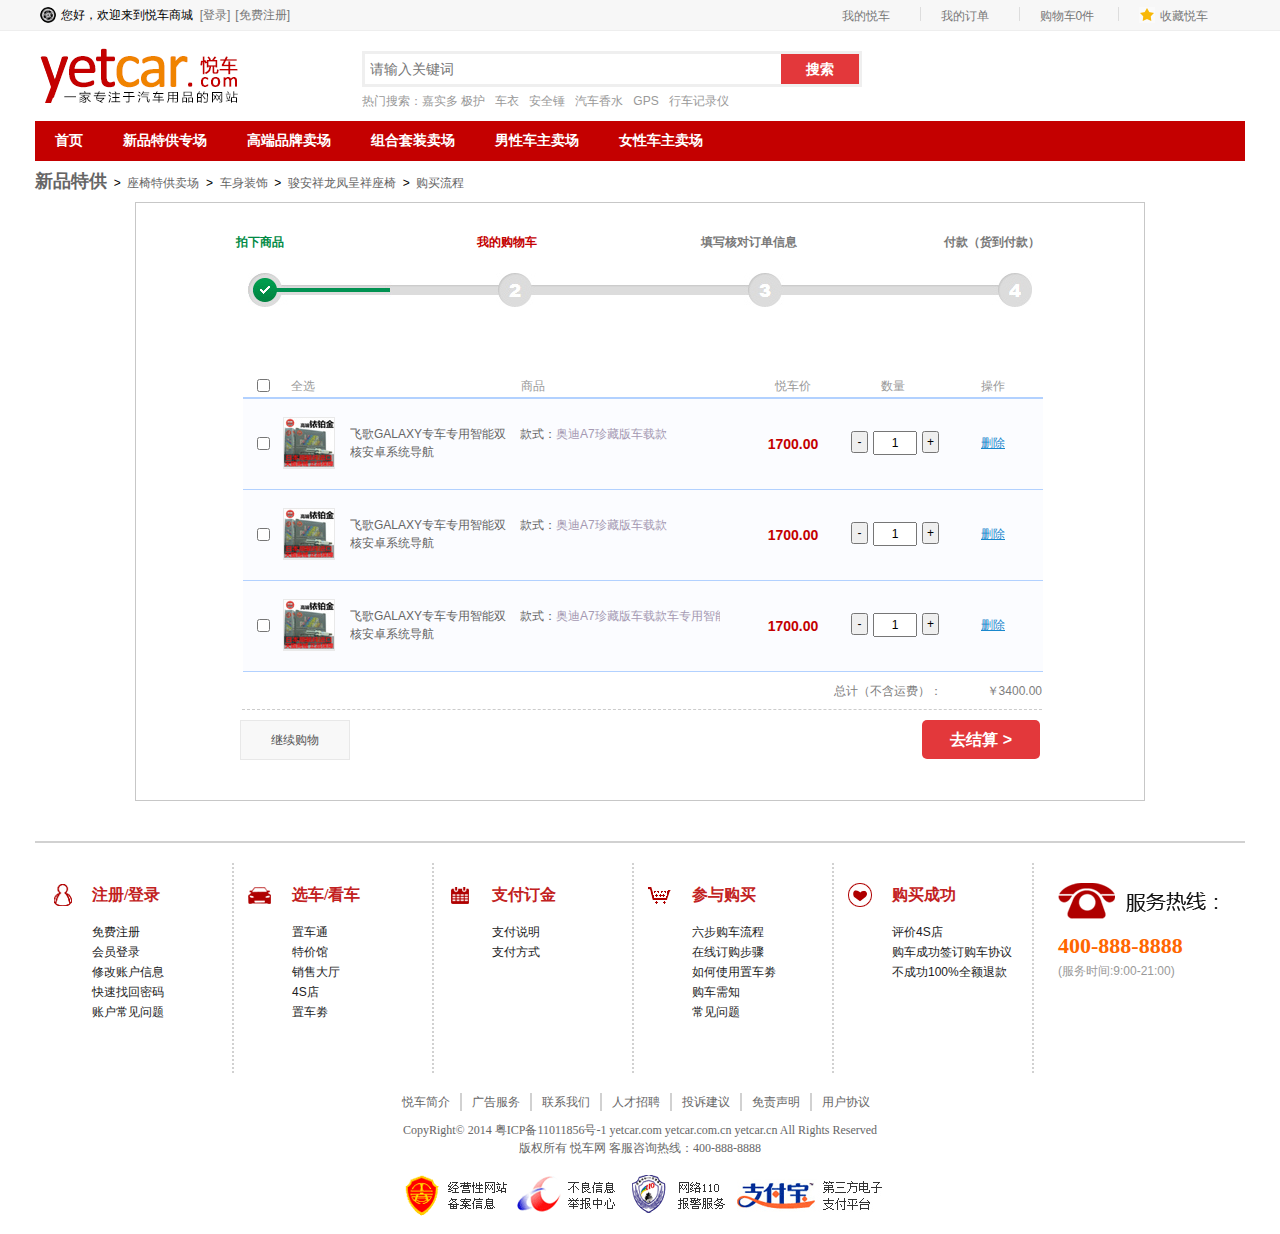
<file: web/buyCar.html>
<!DOCTYPE html>
<html >
<head>
	<meta http-equiv="Content-Type" content="text/html; charset=utf-8" />
	<title>悦车商城 (yetcar.com)-正品低价、品质保障、货到付款、配送及时、放心服务、轻松购物！</title>
	<meta name="description" content="悦车商城 (yetcar.com)-专业的汽车用品网上购物商城，在线销售上千种汽车优质商品。便捷、诚信的服务，为您提供愉悦的网上购物体验! ">
	<meta name="Keywords" content="网上购物,网上汽车商城,悦车商城，汽车用品商城">
	<link rel="stylesheet" type="text/css" href="../res/css/innerPage.css">
	<link rel="stylesheet" href="../res/css/buyCar.css" class="href">
	<script src="../res/js/jquery.min.js"></script>
	<script type="text/javascript" src="../res/js/innerPage.js"></script>
	<script type="text/javascript" src="../res/js/buyCar.js"></script>
	<!--wrap通用-->
	<link rel="stylesheet" type="text/css" href="../res/css/wrap.css">
	<script type="text/javascript" src="../res/js/wrap.js"></script>
	<script type="text/javascript">
	$(document).ready(function(){
		funPlaceholder(document.getElementById("search_input"));
	});
	</script>
</head>	
<body>
	<!--顶部通用通栏开始-->
	<div class="shortcut">
		<div class="w">
			<div class="wrap">
				<ul class="login_area">
					<li>
						<b></b>
					</li>
					<li>
						<p>您好，欢迎来到悦车商城&nbsp;&nbsp;</p>
					</li>
					<li>
						<a href="#" class="login">[登录]</a>
					</li>
					<li>
						<a href="#" class="register">[免费注册]</a>
					</li>
				</ul>
				<ul class="user_info">
					<li>
						<a href="#">我的悦车</a>
					</li>
					<li>
						<a href="#">我的订单</a>
					</li>
					<li>
						<a href="#">购物车<span>0</span>件</a>
					</li>
					<li>
						<b></b>
						<a class="addToFav" href="javascript:addToFavorite()" rel="nofollow">收藏悦车</a>
					</li>
				</ul>
			</div>
		</div>
	</div>
	<!--顶部通用通栏结束-->
	<!--头部logo和搜索框开始-->
	<div class="header">
		<div class="w">
			<div class="logo">
				<a href="#" class="logo_home">
					<img src="../res/img/header/logo-198-55.png" />
				</a>
			</div>
			<div class="search">
				<div class="search_box">
					<input type="text" id="search_input" class="search_input" placeholder="请输入关键词">
					<input type="button" class="search_button" value="搜索">
					<br clear="all">
				</div>
				<div class="hotwords">
					<strong>热门搜索：</strong>
					<a href="#" target="_blank">嘉实多 极护</a>
					<a href="#" target="_blank">车衣</a>
					<a href="#" target="_blank">安全锤</a>
					<a href="#" target="_blank">汽车香水</a>
					<a href="#" target="_blank">GPS</a>
					<a href="#" target="_blank">行车记录仪</a>
				</div>
			</div>
		</div>
	</div>
	<!--头部logo和搜索框结束-->
	<!--导航栏开始-->
	<div class="nav">
		<div class="w">
			<ul>
				<li>
					<a href="#" target="_self">首页</a>
				</li>
				<li>
					<a href="#" target="_self">新品特供专场</a>
				</li>
				<li>
					<a href="#" target="_self">高端品牌卖场</a>
				</li>
				<li>
					<a href="#" target="_self">组合套装卖场</a>
				</li>
				<li>
					<a href="#" target="_self">男性车主卖场</a>
				</li>
				<li>
					<a href="#" target="_self">女性车主卖场</a>
				</li>
			</ul>
		</div>
	</div>
	<!--导航栏结束-->
	<!--折扇导航栏开始-->
	<div class="bread_crumb">
		<div class="w">
			<strong>
				<a href="#">新品特供</a>
			</strong>
			<span>
				&nbsp;&gt;&nbsp;
				<a href="#">座椅特供卖场</a>
				&nbsp;&gt;&nbsp;
				<a href="#">车身装饰</a>
				&nbsp;&gt;&nbsp;
				<a href="#">骏安祥龙凤呈祥座椅</a>
				&nbsp;&gt;&nbsp;
				<a href="#">购买流程</a>
			</span>
		</div>
	</div>
	<!--折扇导航栏结束-->
	<!--购买流程开始-->
	<div class="w">
		<div class="buy_process">
			<ul class="process_name">
				<li class="process_01 isPass">拍下商品</li>
				<li class="process_02 isPassing">我的购物车</li>
				<li class="process_03">填写核对订单信息</li>
				<li class="process_04">付款（货到付款）</li>
			</ul>
			<img class="process_pic" src="../res/img/process-01.jpg" border="0">
			<form action="">
				<ul class="table_head">
					<li class="head_1"><input type="checkbox"></li>
					<li class="head_select">全选</li>
					<li class="head_product">商品</li>
					<li class="head_price">悦车价</li>
					<li class="head_num">数量</li>
					<li class="head_operation">操作</li>
				</ul>
				<ul class="table_list">
					<li class="list_1"><input type="checkbox"></li>
					<li class="list_pic"><img src="../res/img/product/buyCarListPic-50-50.jpg"></li>
					<li class="list_product">
						<a href="#">飞歌GALAXY专车专用智能双核安卓系统导航</a>
						<p>款式：<span>奥迪A7珍藏版车载款</span></p>
					</li>
					<li class="list_price"><p>1700.00</p></li>
					<li class="list_num">
						<input id="min0" class="min" name="" type="button" value="-" onclick="buyMinus('0');"/>
						<input id="num0" class="num" name="num" type="text" value="1" readonly="true"/>
						<input id="add0" class="add" name="" type="button" value="+" onclick="buyAdd('0');"/>
					</li>
					<li class="list_operation"><a href="#">删除</a></li>
				</ul><ul class="table_list">
					<li class="list_1"><input type="checkbox"></li>
					<li class="list_pic"><img src="../res/img/product/buyCarListPic-50-50.jpg"></li>
					<li class="list_product">
						<a href="#">飞歌GALAXY专车专用智能双核安卓系统导航</a>
						<p>款式：<span>奥迪A7珍藏版车载款</span></p>
					</li>
					<li class="list_price"><p>1700.00</p></li>
					<li class="list_num">
						<input id="min1" class="min" name="" type="button" value="-" onclick="buyMinus('1');"/>
						<input id="num1" class="num" name="num" type="text" value="1" readonly="true"/>
						<input id="add1" class="add" name="" type="button" value="+" onclick="buyAdd('1');"/>
					</li>
					<li class="list_operation"><a href="#">删除</a></li>
				</ul><ul class="table_list">
					<li class="list_1"><input type="checkbox"></li>
					<li class="list_pic"><img src="../res/img/product/buyCarListPic-50-50.jpg"></li>
					<li class="list_product">
						<a href="#">飞歌GALAXY专车专用智能双核安卓系统导航</a>
						<p>款式：<span>奥迪A7珍藏版车载款车专用智能双核安卓系统导车专用智能双核安卓系统导</span></p>
					</li>
					<li class="list_price"><p>1700.00</p></li>
					<li class="list_num">
						<input id="min2" class="min" name="" type="button" value="-" onclick="buyMinus('2');"/>
						<input id="num2" class="num" name="num" type="text" value="1" readonly="true"/>
						<input id="add2" class="add" name="" type="button" value="+" onclick="buyAdd('2');"/>
					</li>
					<li class="list_operation"><a href="#">删除</a></li>
				</ul>
				<div class="whole_price">
					<p class="price_num">￥<span>3400.00</span></p>
					<p>总计（不含运费）：</p>
				</div>
				<div class="btn_box">
					<a class="go_on_buying" href="#">继续购物</a>
					<a class="go_to_pay" href="#">去结算 ></a>
				</div>
			</form>
		</div>
	</div>
	<!--购买流程结束-->
	<!--footer begin-->
	<div class="w">
		<ul class="footer">
			<li class="footer_tab">
				<div class="footer_tab_left">
					<img src="../res/img/footer/shortcut-littlePerson-24-24.png" class="ft_icon"/>
				</div>
				<ul class="footer_tab_right">
					<li class="ft_head">注册/登录</li>
					<li class="ft_item"><a href="#">免费注册</a></li>
					<li class="ft_item"><a href="#">会员登录</a></li>
					<li class="ft_item"><a href="#">修改账户信息</a></li>
					<li class="ft_item"><a href="#">快速找回密码</a></li>
					<li class="ft_item"><a href="#">账户常见问题</a></li>
				</ul>
			</li>
			<li class="footer_tab">
				<div class="footer_tab_left">
					<img src="../res/img/footer/shortcut-car-24-24.png" class="ft_icon"/>
				</div>
				<ul class="footer_tab_right">
					<li class="ft_head">选车/看车</li>
					<li class="ft_item"><a href="#">置车通</a></li>
					<li class="ft_item"><a href="#">特价馆</a></li>
					<li class="ft_item"><a href="#">销售大厅</a></li>
					<li class="ft_item"><a href="#">4S店</a></li>
					<li class="ft_item"><a href="#">置车劵</a></li>
				</ul>
			</li>
			<li class="footer_tab">
				<div class="footer_tab_left">
					<img src="../res/img/footer/shortcut-calender-24-24.png" class="ft_icon"/>
				</div>
				<ul class="footer_tab_right">
					<li class="ft_head">支付订金</li>
					<li class="ft_item"><a href="#">支付说明</a></li>
					<li class="ft_item"><a href="#">支付方式</a></li>
				</ul>
			</li>
			<li class="footer_tab">
				<div class="footer_tab_left">
					<img src="../res/img/footer/shortcut-shopingcar-24-24.png" class="ft_icon"/>
				</div>
				<ul class="footer_tab_right">
					<li class="ft_head">参与购买</li>
					<li class="ft_item"><a href="#">六步购车流程</a></li>
					<li class="ft_item"><a href="#">在线订购步骤</a></li>
					<li class="ft_item"><a href="#">如何使用置车劵</a></li>
					<li class="ft_item"><a href="#">购车需知</a></li>
					<li class="ft_item"><a href="#">常见问题</a></li>
				</ul>
			</li>
			<li class="footer_tab">
				<div class="footer_tab_left">
					<img src="../res/img/footer/shortcut-zang-24-24.png" class="ft_icon"/>
				</div>
				<ul class="footer_tab_right">
					<li class="ft_head">购买成功</li>
					<li class="ft_item"><a href="#">评价4S店</a></li>
					<li class="ft_item"><a href="#">购车成功签订购车协议</a></li>
					<li class="ft_item"><a href="#">不成功100%全额退款</a></li>
				</ul>
			</li>
			<li class="footer_tab">
				<div class="footer_tab_item">
					<img src="../res/img/footer/shortcut-tel-160-71.png" class="ft_tel"/>
					<p class="ft_tel_num">400-888-8888</p>
					<p class="ft_service_time">(服务时间:9:00-21:00)</p>
				</div>
			</li>
			<br clear="all">
		</ul>
	</div>
	<!--footer end-->
	<!--copyright begin-->
	<div class="w">
		<div class="copyright">
			<div class="about_us">
				<ul>
					<li class="about_item">
						<a href="#">悦车简介</a>
					</li>
					<li class="about_item">
						<a href="#">广告服务</a>
					</li>
					<li class="about_item">
						<a href="#">联系我们</a>
					</li>
					<li class="about_item">
						<a href="#">人才招聘</a>
					</li>
					<li class="about_item">
						<a href="#">投诉建议</a>
					</li>
					<li class="about_item">
						<a href="#">免责声明</a>
					</li>
					<li class="about_item item_special">
						<a href="#">用户协议</a>
					</li>
					<br clear="all">
				</ul>
			</div>
			<div class="cp_item">
				<p>CopyRight© 2014 粤ICP备11011856号-1 yetcar.com yetcar.com.cn yetcar.cn All Rights Reserved</p>
			</div>
			<div class="cp_item">
				<p>版权所有 悦车网 客服咨询热线：400-888-8888</p>
			</div>
			<img src="../res/img/footer/footer-safety-487-57.png" class="cp_safety"/>
		</div>
	</div>
	<!--copytright end-->
</body>
</html>
</file>
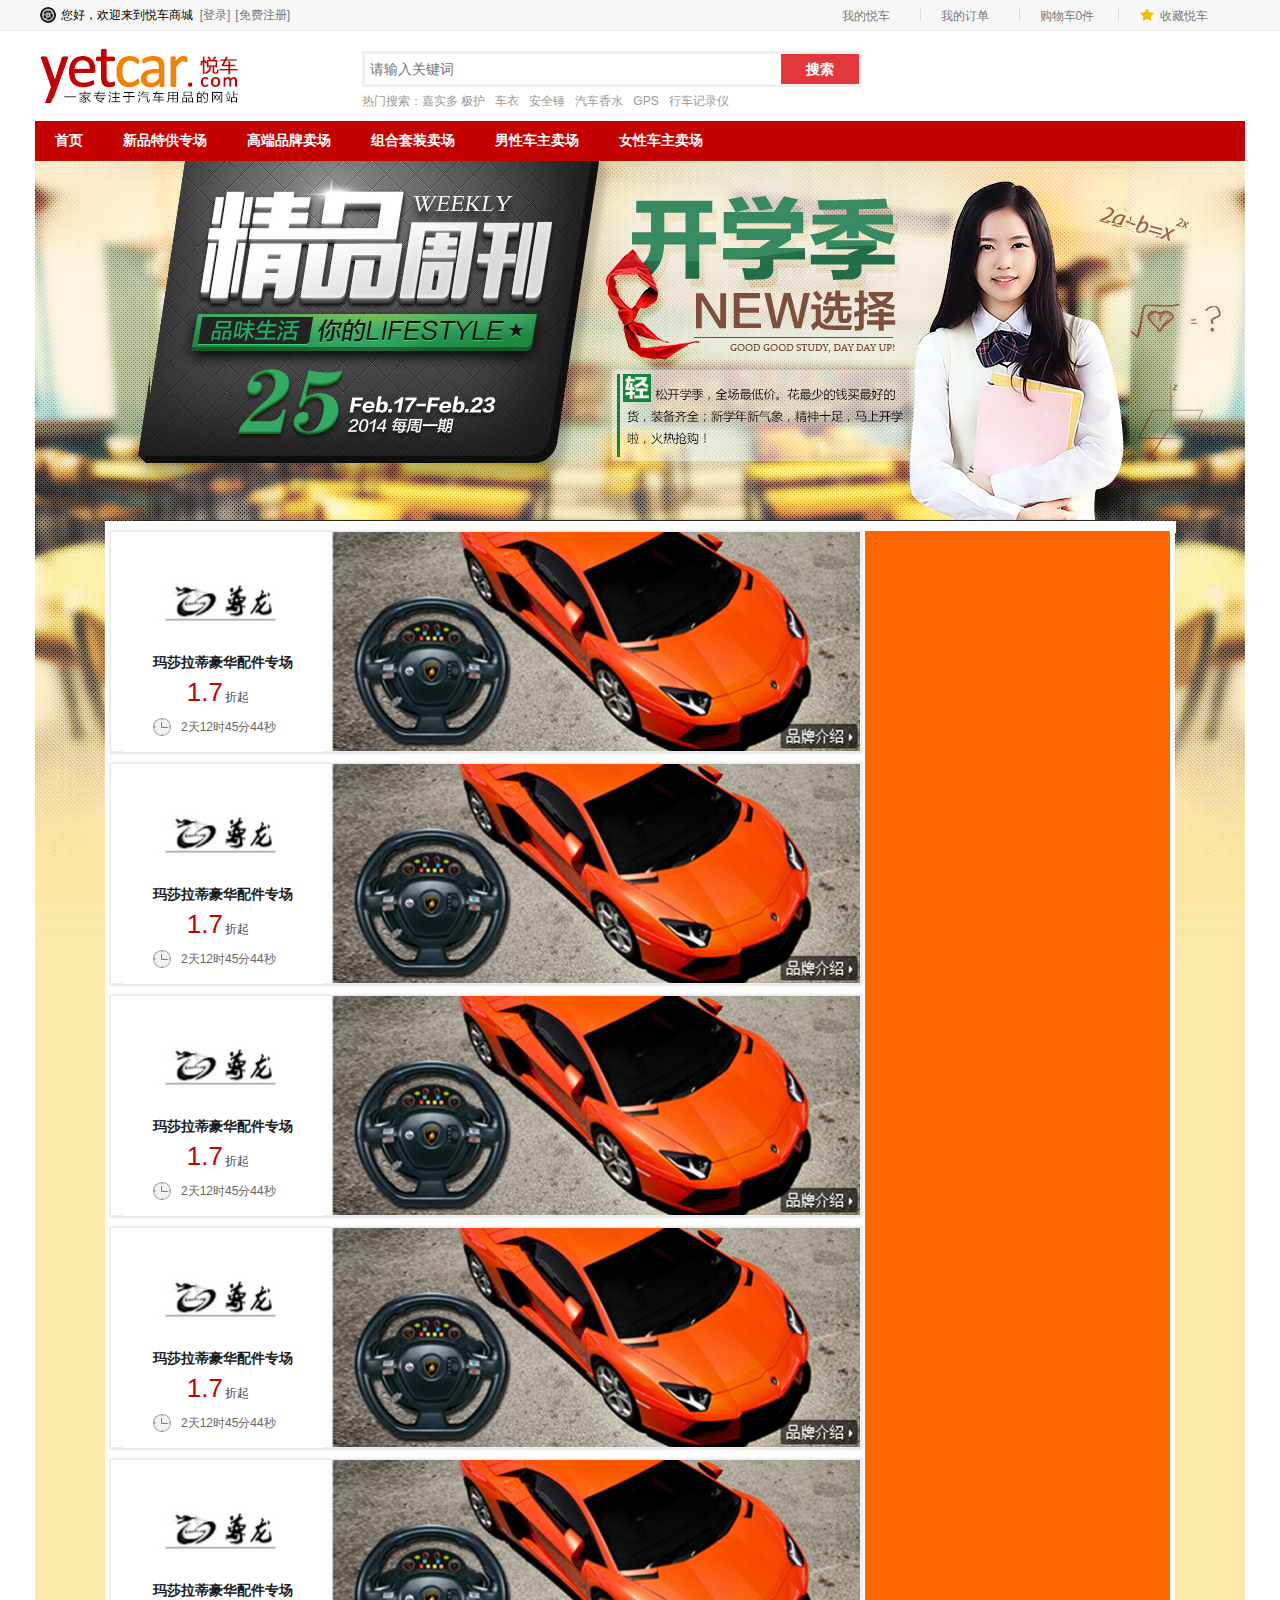
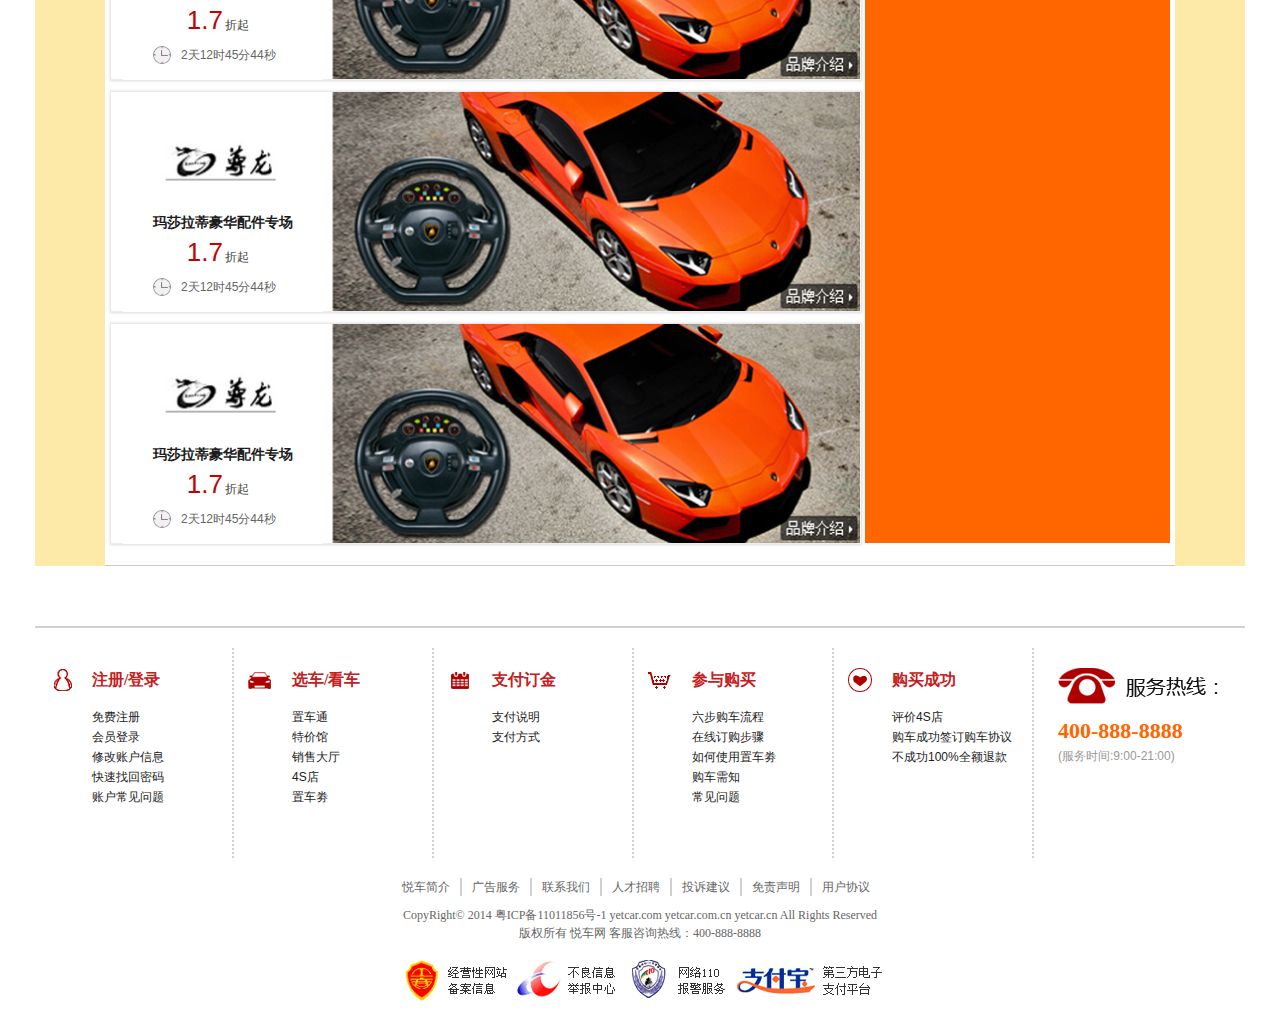
<file: web/homepage.html>
<!DOCTYPE html>
<html >
<head>
	<meta http-equiv="Content-Type" content="text/html; charset=utf-8" />
	<title>悦车商城 (yetcar.com)-正品低价、品质保障、货到付款、配送及时、放心服务、轻松购物！</title>
	<meta name="description" content="悦车商城 (yetcar.com)-专业的汽车用品网上购物商城，在线销售上千种汽车优质商品。便捷、诚信的服务，为您提供愉悦的网上购物体验! ">
	<meta name="Keywords" content="网上购物,网上汽车商城,悦车商城，汽车用品商城">
	<link rel="stylesheet" type="text/css" href="../res/css/homepage.css">
	<script src="../res/js/jquery.min.js"></script>
	<!--wrap通用-->
	<link rel="stylesheet" type="text/css" href="../res/css/wrap.css">
	<script type="text/javascript" src="../res/js/wrap.js"></script>
	<script type="text/javascript">
	$(document).ready(function(){
		funPlaceholder(document.getElementById("search_input"));
	});
	</script>
</head>	
<body>
	<!--顶部通用通栏开始-->
	<div class="shortcut">
		<div class="w">
			<div class="wrap">
				<ul class="login_area">
					<li>
						<b></b>
					</li>
					<li>
						<p>您好，欢迎来到悦车商城&nbsp;&nbsp;</p>
					</li>
					<li>
						<a href="#" class="login">[登录]</a>
					</li>
					<li>
						<a href="#" class="register">[免费注册]</a>
					</li>
				</ul>
				<ul class="user_info">
					<li>
						<a href="#">我的悦车</a>
					</li>
					<li>
						<a href="#">我的订单</a>
					</li>
					<li>
						<a href="#">购物车<span>0</span>件</a>
					</li>
					<li>
						<b></b>
						<a class="addToFav" href="javascript:addToFavorite()" rel="nofollow">收藏悦车</a>
					</li>
				</ul>
			</div>
		</div>
	</div>
	<!--顶部通用通栏结束-->
	<!--头部logo和搜索框开始-->
	<div class="header">
		<div class="w">
			<div class="logo">
				<a href="#" class="logo_home">
					<img src="../res/img/header/logo-198-55.png" />
				</a>
			</div>
			<div class="search">
				<div class="search_box">
					<input type="text" id="search_input" class="search_input" placeholder="请输入关键词">
					<input type="button" class="search_button" value="搜索">
					<br clear="all">
				</div>
				<div class="hotwords">
					<strong>热门搜索：</strong>
					<a href="#" target="_blank">嘉实多 极护</a>
					<a href="#" target="_blank">车衣</a>
					<a href="#" target="_blank">安全锤</a>
					<a href="#" target="_blank">汽车香水</a>
					<a href="#" target="_blank">GPS</a>
					<a href="#" target="_blank">行车记录仪</a>
				</div>
			</div>
		</div>
	</div>
	<!--头部logo和搜索框结束-->
	<!--导航栏开始-->
	<div class="nav">
		<div class="w">
			<ul>
				<li>
					<a href="#" target="_self">首页</a>
				</li>
				<li>
					<a href="#" target="_self">新品特供专场</a>
				</li>
				<li>
					<a href="#" target="_self">高端品牌卖场</a>
				</li>
				<li>
					<a href="#" target="_self">组合套装卖场</a>
				</li>
				<li>
					<a href="#" target="_self">男性车主卖场</a>
				</li>
				<li>
					<a href="#" target="_self">女性车主卖场</a>
				</li>
			</ul>
		</div>
	</div>
	<!--导航栏结束-->
	<!--首页特卖场入口开始-->
	<div class="w main_body">
		<div class="focus">
			<img src="../res/img/test-background-980-360.jpg" class="focus_img"/>
		</div>
		<div class="shop_onsale">
			<!--左侧特卖场入口开始 -->
			<ul class="onsale_list">
				<li class="onsale_item">
					<!-- 特卖场文字信息开始 -->
					<div class="item_info">
						<div class="item_discount">
							<p class="s_name">玛莎拉蒂豪华配件专场</p>
							<p class="s_off">
								<span class="sale_count">1.7</span>折起
							</p>
							<p class="s_offtime"><span class="s_timeicon"></span>2天12时45分44秒</p>
						</div>
					</div>
					<!-- 特卖场背景图片 -->
					<div class="seller_info">
						<a href="#" class="s_but">
							<img src="../res/img/test-itemList-755-291.jpg" class="item_pic">
						</a>
					</div>
				</li>
				<li class="onsale_item">
					<div class="item_info">
						<div class="item_discount">
							<p class="s_name">玛莎拉蒂豪华配件专场</p>
							<p class="s_off">
								<span class="sale_count">1.7</span>折起
							</p>
							<p class="s_offtime"><span class="s_timeicon"></span>2天12时45分44秒</p>
						</div>
					</div>
					<div class="seller_info">
						<a href="#" class="s_but">
							<img src="../res/img/test-itemList-755-291.jpg" class="item_pic">
						</a>
					</div>
				</li>
				<li class="onsale_item">
					<div class="item_info">
						<div class="item_discount">
							<p class="s_name">玛莎拉蒂豪华配件专场</p>
							<p class="s_off">
								<span class="sale_count">1.7</span>折起
							</p>
							<p class="s_offtime"><span class="s_timeicon"></span>2天12时45分44秒</p>
						</div>
					</div>
					<div class="seller_info">
						<a href="#" class="s_but">
							<img src="../res/img/test-itemList-755-291.jpg" class="item_pic">
						</a>
					</div>
				</li>
				<li class="onsale_item">
					<div class="item_info">
						<div class="item_discount">
							<p class="s_name">玛莎拉蒂豪华配件专场</p>
							<p class="s_off">
								<span class="sale_count">1.7</span>折起
							</p>
							<p class="s_offtime"><span class="s_timeicon"></span>2天12时45分44秒</p>
						</div>
					</div>
					<div class="seller_info">
						<a href="#" class="s_but">
							<img src="../res/img/test-itemList-755-291.jpg" class="item_pic">
						</a>
					</div>
				</li>
				<li class="onsale_item">
					<div class="item_info">
						<div class="item_discount">
							<p class="s_name">玛莎拉蒂豪华配件专场</p>
							<p class="s_off">
								<span class="sale_count">1.7</span>折起
							</p>
							<p class="s_offtime"><span class="s_timeicon"></span>2天12时45分44秒</p>
						</div>
					</div>
					<div class="seller_info">
						<a href="#" class="s_but">
							<img src="../res/img/test-itemList-755-291.jpg" class="item_pic">
						</a>
					</div>
				</li>
				<li class="onsale_item">
					<div class="item_info">
						<div class="item_discount">
							<p class="s_name">玛莎拉蒂豪华配件专场</p>
							<p class="s_off">
								<span class="sale_count">1.7</span>折起
							</p>
							<p class="s_offtime"><span class="s_timeicon"></span>2天12时45分44秒</p>
						</div>
					</div>
					<div class="seller_info">
						<a href="#" class="s_but">
							<img src="../res/img/test-itemList-755-291.jpg" class="item_pic">
						</a>
					</div>
				</li>
				<li class="onsale_item">
					<div class="item_info">
						<div class="item_discount">
							<p class="s_name">玛莎拉蒂豪华配件专场</p>
							<p class="s_off">
								<span class="sale_count">1.7</span>折起
							</p>
							<p class="s_offtime"><span class="s_timeicon"></span>2天12时45分44秒</p>
						</div>
					</div>
					<div class="seller_info">
						<a href="#" class="s_but">
							<img src="../res/img/test-itemList-755-291.jpg" class="item_pic">
						</a>
					</div>
				</li>
			</ul>
			<!--左侧特卖场入口结束 -->
			<!--右侧商品展示入口开始 -->
			<div class="shop_display">
			</div>
			<!--右侧商品展示入口结束 -->
			<br clear="all" />
		</div>
	</div>
	<!--首页特卖场入口结束-->
	<!--footer begin-->
	<div class="w">
		<ul class="footer">
			<li class="footer_tab">
				<div class="footer_tab_left">
					<img src="../res/img/footer/shortcut-littlePerson-24-24.png" class="ft_icon"/>
				</div>
				<ul class="footer_tab_right">
					<li class="ft_head">注册/登录</li>
					<li class="ft_item"><a href="#">免费注册</a></li>
					<li class="ft_item"><a href="#">会员登录</a></li>
					<li class="ft_item"><a href="#">修改账户信息</a></li>
					<li class="ft_item"><a href="#">快速找回密码</a></li>
					<li class="ft_item"><a href="#">账户常见问题</a></li>
				</ul>
			</li>
			<li class="footer_tab">
				<div class="footer_tab_left">
					<img src="../res/img/footer/shortcut-car-24-24.png" class="ft_icon"/>
				</div>
				<ul class="footer_tab_right">
					<li class="ft_head">选车/看车</li>
					<li class="ft_item"><a href="#">置车通</a></li>
					<li class="ft_item"><a href="#">特价馆</a></li>
					<li class="ft_item"><a href="#">销售大厅</a></li>
					<li class="ft_item"><a href="#">4S店</a></li>
					<li class="ft_item"><a href="#">置车劵</a></li>
				</ul>
			</li>
			<li class="footer_tab">
				<div class="footer_tab_left">
					<img src="../res/img/footer/shortcut-calender-24-24.png" class="ft_icon"/>
				</div>
				<ul class="footer_tab_right">
					<li class="ft_head">支付订金</li>
					<li class="ft_item"><a href="#">支付说明</a></li>
					<li class="ft_item"><a href="#">支付方式</a></li>
				</ul>
			</li>
			<li class="footer_tab">
				<div class="footer_tab_left">
					<img src="../res/img/footer/shortcut-shopingcar-24-24.png" class="ft_icon"/>
				</div>
				<ul class="footer_tab_right">
					<li class="ft_head">参与购买</li>
					<li class="ft_item"><a href="#">六步购车流程</a></li>
					<li class="ft_item"><a href="#">在线订购步骤</a></li>
					<li class="ft_item"><a href="#">如何使用置车劵</a></li>
					<li class="ft_item"><a href="#">购车需知</a></li>
					<li class="ft_item"><a href="#">常见问题</a></li>
				</ul>
			</li>
			<li class="footer_tab">
				<div class="footer_tab_left">
					<img src="../res/img/footer/shortcut-zang-24-24.png" class="ft_icon"/>
				</div>
				<ul class="footer_tab_right">
					<li class="ft_head">购买成功</li>
					<li class="ft_item"><a href="#">评价4S店</a></li>
					<li class="ft_item"><a href="#">购车成功签订购车协议</a></li>
					<li class="ft_item"><a href="#">不成功100%全额退款</a></li>
				</ul>
			</li>
			<li class="footer_tab">
				<div class="footer_tab_item">
					<img src="../res/img/footer/shortcut-tel-160-71.png" class="ft_tel"/>
					<p class="ft_tel_num">400-888-8888</p>
					<p class="ft_service_time">(服务时间:9:00-21:00)</p>
				</div>
			</li>
			<br clear="all">
		</ul>
	</div>
	<!--footer end-->
	<!--copyright begin-->
	<div class="w">
		<div class="copyright">
			<div class="about_us">
				<ul>
					<li class="about_item">
						<a href="#">悦车简介</a>
					</li>
					<li class="about_item">
						<a href="#">广告服务</a>
					</li>
					<li class="about_item">
						<a href="#">联系我们</a>
					</li>
					<li class="about_item">
						<a href="#">人才招聘</a>
					</li>
					<li class="about_item">
						<a href="#">投诉建议</a>
					</li>
					<li class="about_item">
						<a href="#">免责声明</a>
					</li>
					<li class="about_item item_special">
						<a href="#">用户协议</a>
					</li>
					<br clear="all">
				</ul>
			</div>
			<div class="cp_item">
				<p>CopyRight© 2014 粤ICP备11011856号-1 yetcar.com yetcar.com.cn yetcar.cn All Rights Reserved</p>
			</div>
			<div class="cp_item">
				<p>版权所有 悦车网 客服咨询热线：400-888-8888</p>
			</div>
			<img src="../res/img/footer/footer-safety-487-57.png" class="cp_safety"/>
		</div>
	</div>
	<!--copytright end-->
</body>
</html>
</file>
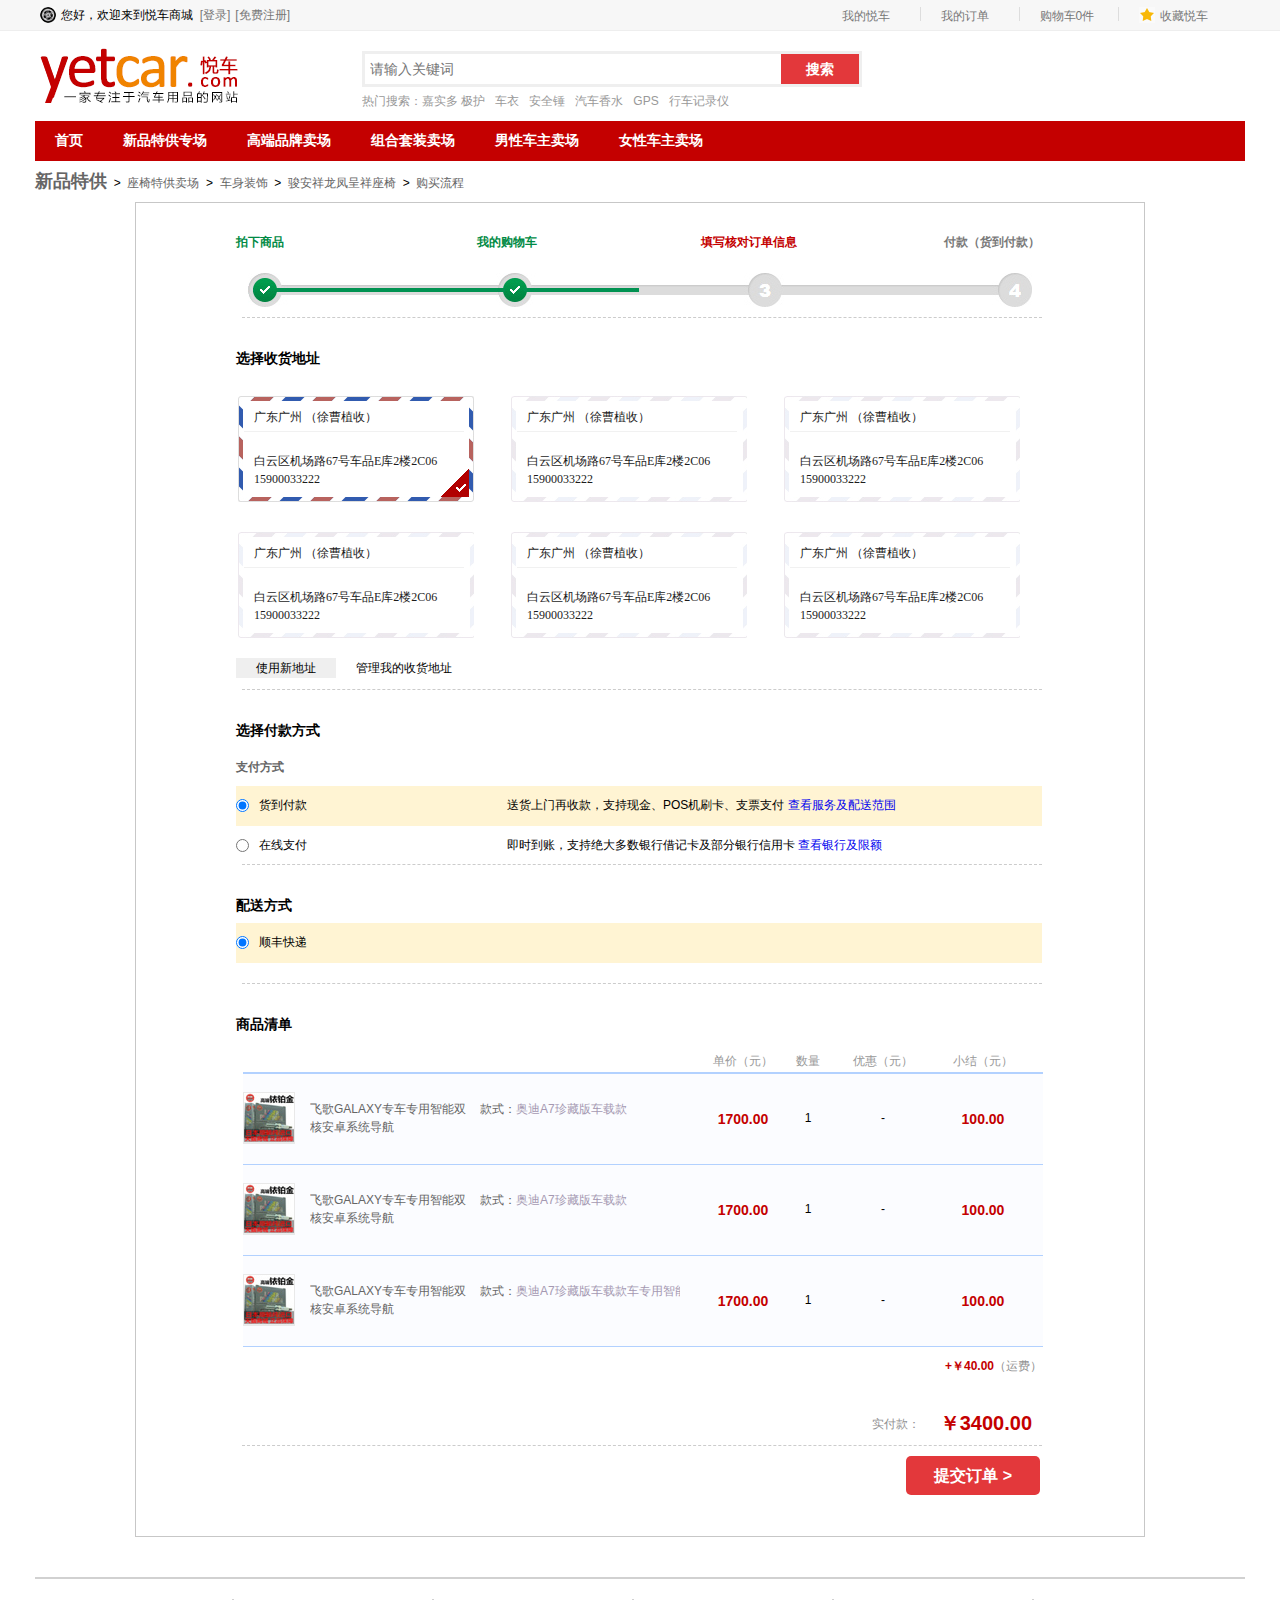
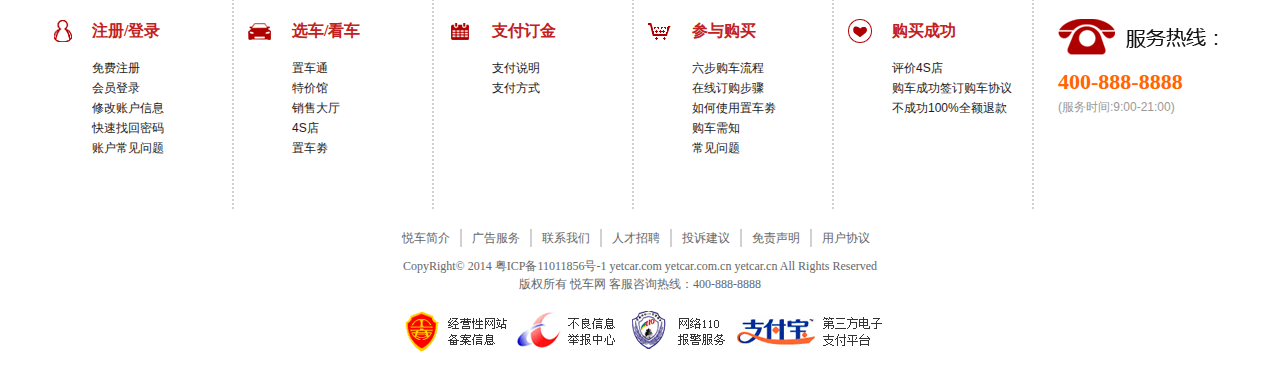
<file: web/implementOrder.html>
<!DOCTYPE html>
<html >
<head>
	<meta http-equiv="Content-Type" content="text/html; charset=utf-8" />
	<title>悦车商城 (yetcar.com)-正品低价、品质保障、货到付款、配送及时、放心服务、轻松购物！</title>
	<meta name="description" content="悦车商城 (yetcar.com)-专业的汽车用品网上购物商城，在线销售上千种汽车优质商品。便捷、诚信的服务，为您提供愉悦的网上购物体验! ">
	<meta name="Keywords" content="网上购物,网上汽车商城,悦车商城，汽车用品商城">
	<link rel="stylesheet" type="text/css" href="../res/css/innerPage.css">
	<link rel="stylesheet" href="../res/css/implementOrder.css" class="href">
	<script src="../res/js/jquery.min.js"></script>
	<script type="text/javascript" src="../res/js/innerPage.js"></script>
	<script type="text/javascript" src="../res/js/implementOrder.js"></script>
	<!--wrap通用-->
	<link rel="stylesheet" type="text/css" href="../res/css/wrap.css">
	<script type="text/javascript" src="../res/js/wrap.js"></script>
	<script src="../res/js/jquery.lightbox_me.js"></script>
	<script src="../res/js/jquery.provincesCity.js"></script>
	<script src="../res/js/provincesdata.js"></script>
	<script type="text/javascript">
	$(document).ready(function(){
		funPlaceholder(document.getElementById("search_input"));
        $("#chooseArea").ProvinceCity();
	});
	</script>
</head>	
<body>
	<!--顶部通用通栏开始-->
	<div class="shortcut">
		<div class="w">
			<div class="wrap">
				<ul class="login_area">
					<li>
						<b></b>
					</li>
					<li>
						<p>您好，欢迎来到悦车商城&nbsp;&nbsp;</p>
					</li>
					<li>
						<a href="#" class="login">[登录]</a>
					</li>
					<li>
						<a href="#" class="register">[免费注册]</a>
					</li>
				</ul>
				<ul class="user_info">
					<li>
						<a href="#">我的悦车</a>
					</li>
					<li>
						<a href="#">我的订单</a>
					</li>
					<li>
						<a href="#">购物车<span>0</span>件</a>
					</li>
					<li>
						<b></b>
						<a class="addToFav" href="javascript:addToFavorite()" rel="nofollow">收藏悦车</a>
					</li>
				</ul>
			</div>
		</div>
	</div>
	<!--顶部通用通栏结束-->
	<!--头部logo和搜索框开始-->
	<div class="header">
		<div class="w">
			<div class="logo">
				<a href="#" class="logo_home">
					<img src="../res/img/header/logo-198-55.png" />
				</a>
			</div>
			<div class="search">
				<div class="search_box">
					<input type="text" id="search_input" class="search_input" placeholder="请输入关键词">
					<input type="button" class="search_button" value="搜索">
					<br clear="all">
				</div>
				<div class="hotwords">
					<strong>热门搜索：</strong>
					<a href="#" target="_blank">嘉实多 极护</a>
					<a href="#" target="_blank">车衣</a>
					<a href="#" target="_blank">安全锤</a>
					<a href="#" target="_blank">汽车香水</a>
					<a href="#" target="_blank">GPS</a>
					<a href="#" target="_blank">行车记录仪</a>
				</div>
			</div>
		</div>
	</div>
	<!--头部logo和搜索框结束-->
	<!--导航栏开始-->
	<div class="nav">
		<div class="w">
			<ul>
				<li>
					<a href="#" target="_self">首页</a>
				</li>
				<li>
					<a href="#" target="_self">新品特供专场</a>
				</li>
				<li>
					<a href="#" target="_self">高端品牌卖场</a>
				</li>
				<li>
					<a href="#" target="_self">组合套装卖场</a>
				</li>
				<li>
					<a href="#" target="_self">男性车主卖场</a>
				</li>
				<li>
					<a href="#" target="_self">女性车主卖场</a>
				</li>
			</ul>
		</div>
	</div>
	<!--导航栏结束-->
	<!--折扇导航栏开始-->
	<div class="bread_crumb">
		<div class="w">
			<strong>
				<a href="#">新品特供</a>
			</strong>
			<span>
				&nbsp;&gt;&nbsp;
				<a href="#">座椅特供卖场</a>
				&nbsp;&gt;&nbsp;
				<a href="#">车身装饰</a>
				&nbsp;&gt;&nbsp;
				<a href="#">骏安祥龙凤呈祥座椅</a>
				&nbsp;&gt;&nbsp;
				<a href="#">购买流程</a>
			</span>
		</div>
	</div>
	<!--折扇导航栏结束-->
	<!-- 信息完善主体开始 -->
	<div class="w">
		<div class="buy_process">
			<ul class="process_name">
				<li class="process_01 isPass">拍下商品</li>
				<li class="process_02 isPass">我的购物车</li>
				<li class="process_03 isPassing">填写核对订单信息</li>
				<li class="process_04">付款（货到付款）</li>
			</ul>
			<img class="process_pic" src="../res/img/process-02.jpg" border="0">
			<div class="whole_price">
			</div>
			<p class="p_title">选择收货地址</p>
			<!-- 管理我的收货地址开始 -->
			<div class="center_right address" id="address">
				<div style="width:100%; height:auto;">
					<ul class="address_list" id="address-list">
						<li class="address_item address_selected" id="address-item-0" onmouseover="showOverlay('0')" onmouseout="hideOverlay('0')">
							<p class="name">广东广州 （徐曹植收）</p>
							<p class="addr_info">白云区机场路67号车品E库2楼2C06 15900033222</p>
							<i id="checkIcon-0" class="check_icon_selected"></i>
							<i id="checkIcon-0" class="check_icon"></i>
							<div class="overlay" id="overlay-0" onclick="chooseAddress('0')">
								<a href="#" class="modify" >选择
								</a>
							</div>
						</li>
						<li class="address_item" id="address-item-1" onmouseover="showOverlay('1')" onmouseout="hideOverlay('1')">
							<p class="name">广东广州 （徐曹植收）</p>
							<p class="addr_info">白云区机场路67号车品E库2楼2C06 15900033222</p>
							<i id="checkIcon-1" class="check_icon"></i>
							<div class="overlay" id="overlay-1" onclick="chooseAddress('1')">
								<a href="#" class="modify" >选择
								</a>
							</div>
						</li>
						<li class="address_item" id="address-item-2" onmouseover="showOverlay('2')" onmouseout="hideOverlay('2')">
							<p class="name">广东广州 （徐曹植收）</p>
							<p class="addr_info">白云区机场路67号车品E库2楼2C06 15900033222</p>
							<i id="checkIcon-2" class="check_icon"></i>
							<div class="overlay" id="overlay-2" onclick="chooseAddress('2')">
								<a href="#" class="modify" >选择
								</a>
							</div>
						</li>
						<li class="address_item" id="address-item-3" onmouseover="showOverlay('3')" onmouseout="hideOverlay('3')">
							<p class="name">广东广州 （徐曹植收）</p>
							<p class="addr_info">白云区机场路67号车品E库2楼2C06 15900033222</p>
							<i id="checkIcon-3" class="check_icon"></i>
							<div class="overlay" id="overlay-3" onclick="chooseAddress('3')">
								<a href="#" class="modify" >选择
								</a>
							</div>
						</li>
						<li class="address_item" id="address-item-4" onmouseover="showOverlay('4')" onmouseout="hideOverlay('4')">
							<p class="name">广东广州 （徐曹植收）</p>
							<p class="addr_info">白云区机场路67号车品E库2楼2C06 15900033222</p>
							<i id="checkIcon-4" class="check_icon"></i>
							<div class="overlay" id="overlay-4" onclick="chooseAddress('4')">
								<a href="#" class="modify" >选择
								</a>
							</div>
						</li>
						<li class="address_item" id="address-item-5" onmouseover="showOverlay('5')" onmouseout="hideOverlay('5')">
							<p class="name">广东广州 （徐曹植收）</p>
							<p class="addr_info">白云区机场路67号车品E库2楼2C06 15900033222</p>
							<i id="checkIcon-5" class="check_icon"></i>
							<div class="overlay" id="overlay-5" onclick="chooseAddress('5')">
								<a href="#" class="modify" >选择
								</a>
							</div>
						</li>
						<br clear="all">
					</ul>
				</div>
				<input type="button" value="使用新地址" class="add_address" onclick="addNewAddress();">
				<a class="manage_address" >管理我的收货地址</a>
				<br clear="all">
				<!-- 地址修改弹出框开始 -->
				<div class="address_pop" id="address-pop">
					<div class="pop_head">
						<p>使用新地址</p>
						<a href="javascript:void(0);" class="pop_close" id="popClose"></a>
					</div>
					<div class="pop_addr">
						<form class="pop_form">
							<ul class="form_list">
								<li class="form_item">
									<p class="form_title">所在地区：</p>
									<p class="form_mid">*</p>
									<div id="chooseArea">
			                        </div>
								</li>
								<li class="form_item">
									<p class="form_title">邮政编码：</p>
									<p class="form_mid">*</p>
									<input type="text" class="post_code">
								</li>
								<li class="form_item form_item_special">
									<p class="form_title">详细地址：</p>
									<p class="form_mid">*</p>
									<textarea name="totalAddress" id="totalAddress" cols="30" rows="2" class="total_address" ></textarea>
								</li>
								<li class="form_item">
									<p class="form_title">收件人姓名：</p>
									<p class="form_mid">*</p>
									<input type="text" class="recieve_name">
								</li>
								<li class="form_item">
									<p class="form_title">联系电话：</p>
									<p class="form_mid">*</p>
									<input type="text" class="phone_num">
								</li>
							</ul>
						</form>
						<div class="btn_group">
							<input type="button" value="确定" class="sure">
							<input type="button" value="取消" class="cancel" id="popClose" onclick="hidePopForm();">
						</div>
					</div>
				</div>
				<!-- 地址修改弹出框结束 -->
			</div>
			<!-- 管理我的收货地址结束 -->
			<div class="whole_price">
			</div>
			<!-- 选择付款方式开始 -->
			<p class="p_title">选择付款方式</p>
			<div class="center">
				<p class="p_title_head">支付方式</p>
				<ul class="pay_list">
					<li class="pay_item" id="payItem-0">	
						<input type="radio" class="arrive_pay" id="arrivePay"name="web_pay" checked onclick="changeBackground('0');">
						<label for="arrive_pay">货到付款</label>
						<p class="pay_complain">
							送货上门再收款，支持现金、POS机刷卡、支票支付
							<a href="#" class="pay_explain">查看服务及配送范围</a>
						</p>
						<br clear="all">
					</li>
					<li class="pay_item special" id="payItem-1">
						<input type="radio" class="web_pay" name="web_pay" id="webPay" onclick="changeBackground('1')" >
						<label for="web_pay">在线支付</label>
						<p class="pay_complain">
							即时到账，支持绝大多数银行借记卡及部分银行信用卡
							<a href="#" class="pay_explain">查看银行及限额</a>
						</p>
						<br clear="all">
						<div class="web_pay_box" id="web-pay-box" >
							<!-- 支付宝开始 -->
							<p class="p_title_little">支付平台</p>
							<div class="ali_box" id="ali-box">
								<a href="#" class="alipay" id="alipay" onclick="payChooseAlipay();">
									<img src="../res/img/bank_logo/alipay.gif" alt="alipay">
								</a>
							</div>
							<!-- 支付宝结束 -->
							<!-- 其他支付方式开始 -->
							<p class="p_title_little">银行储蓄卡</p>
							<ul class="bank_list">
								<li class="bank_item" id="bank-0" onclick="payChooseBank('0');">
									<a href="#" class="bank_img" >
										<img src="../res/img/bank_logo/bank_abc.gif" alt="bank_abc">
									</a>
								</li>
								<li class="bank_item" id="bank-1" onclick="payChooseBank('1');">
									<a href="#" class="bank_img">
										<img src="../res/img/bank_logo/bank_bcom.gif" alt="bank_bcom">
									</a>
								</li>
								<li class="bank_item" id="bank-2" onclick="payChooseBank('2');">
									<a href="#" class="bank_img">
										<img src="../res/img/bank_logo/bank_bjrcb.gif" alt="bank_bjrcb">
									</a>
								</li>
								<li class="bank_item" id="bank-3" onclick="payChooseBank('3');">
									<a href="#" class="bank_img">
										<img src="../res/img/bank_logo/bank_boc.gif" alt="bank_boc">
									</a>
								</li>
								<li class="bank_item" id="bank-4" onclick="payChooseBank('4');">
									<a href="#" class="bank_img">
										<img src="../res/img/bank_logo/bank_ccb.gif" alt="bank_ccb">
									</a>
								</li>
								<li class="bank_item" id="bank-5" onclick="payChooseBank('5');">
									<a href="#" class="bank_img">
										<img src="../res/img/bank_logo/bank_ceb.gif" alt="bank_ceb">
									</a>
								</li>
								<li class="bank_item" id="bank-6" onclick="payChooseBank('6');">
									<a href="#" class="bank_img">
										<img src="../res/img/bank_logo/bank_cib.gif" alt="bank_cib">
									</a>
								</li>
								<li class="bank_item" id="bank-7" onclick="payChooseBank('7');">
									<a href="#" class="bank_img">
										<img src="../res/img/bank_logo/bank_citic.gif" alt="bank_citic">
									</a>
								</li>
								<li class="bank_item" id="bank-8" onclick="payChooseBank('8');">
									<a href="#" class="bank_img">
										<img src="../res/img/bank_logo/bank_cmb.gif" alt="bank_cmb">
									</a>
								</li>
								<li class="bank_item" id="bank-9" onclick="payChooseBank('9');">
									<a href="#" class="bank_img">
										<img src="../res/img/bank_logo/bank_cmbc.gif" alt="bank_cmbc">
									</a>
								</li>
								<li class="bank_item" id="bank-10" onclick="payChooseBank('10');">
									<a href="#" class="bank_img">
										<img src="../res/img/bank_logo/bank_gdb.gif" alt="bank_gdb">
									</a>
								</li>
								<li class="bank_item" id="bank-11" onclick="payChooseBank('11');">
									<a href="#" class="bank_img">
										<img src="../res/img/bank_logo/bank_gs.gif" alt="bank_gs">
									</a>
								</li>
								<li class="bank_item" id="bank-12" onclick="payChooseBank('12');">
									<a href="#" class="bank_img">
										<img src="../res/img/bank_logo/bank_nbbank.gif" alt="bank_nbbank">
									</a>
								</li>
								<li class="bank_item" id="bank-13" onclick="payChooseBank('13');">
									<a href="#" class="bank_img">
										<img src="../res/img/bank_logo/bank_post.gif" alt="bank_post">
									</a>
								</li>
								<li class="bank_item" id="bank-14" onclick="payChooseBank('14');">
									<a href="#" class="bank_img">
										<img src="../res/img/bank_logo/bank_sdb.gif" alt="bank_sdb">
									</a>
								</li>
								<li class="bank_item" id="bank-15" onclick="payChooseBank('15');">
									<a href="#" class="bank_img">
										<img src="../res/img/bank_logo/bank_spabank.gif" alt="bank_spabank">
									</a>
								</li>
								<li class="bank_item" id="bank-16" onclick="payChooseBank('16');">
									<a href="#" class="bank_img">
										<img src="../res/img/bank_logo/bank_spdb.gif" alt="bank_spdb">
									</a>
								</li>
								<br clear="all">
							</ul>
							<!-- 其他支付方式结束 -->
						</div>
					</li>
				</ul>
			</div>
			<!-- 选择付款方式结束 -->
			<div class="whole_price">
			</div>
			<p class="p_title">配送方式</p>
			<div class="transport">
				<input type="radio" class="transport_method" name="shunfeng" checked>
				<label for="shunfeng" class="shunfeng_label">顺丰快递</label>
				<br clear="all">
			</div>
			<!--商品清单-->
			<div class="whole_price">
			</div>
			<!-- 我的订单列表开始 -->
			<p class="p_title">商品清单</p>
			<form action="">
				<ul class="table_head">
					<li class="head_select"></li>
					<li class="head_product"></li>
					<li class="head_price">单价（元）</li>
					<li class="head_num">数量</li>
					<li class="head_operation">优惠（元）</li>
					<li class="head_operation">小结（元）</li>
				</ul>
				<ul class="table_list">
					<li class="list_pic"><img src="../res/img/product/buyCarListPic-50-50.jpg"></li>
					<li class="list_product">
						<a href="#">飞歌GALAXY专车专用智能双核安卓系统导航</a>
						<p>款式：<span>奥迪A7珍藏版车载款</span></p>
					</li>
					<li class="list_price"><p>1700.00</p></li>
					<li class="list_num">
						<p class="mt_num">1</p>
					</li>
					<li class="list_operation"><p class="mt_count">-</p></li>
					<li class="list_operation"><p class="mt_total">100.00</p></li>
				</ul>
				<ul class="table_list">
					
					<li class="list_pic"><img src="../res/img/product/buyCarListPic-50-50.jpg"></li>
					<li class="list_product">
						<a href="#">飞歌GALAXY专车专用智能双核安卓系统导航</a>
						<p>款式：<span>奥迪A7珍藏版车载款</span></p>
					</li>
					<li class="list_price"><p>1700.00</p></li>
					<li class="list_num">
						<p class="mt_num">1</p>
					</li>
					<li class="list_operation"><p class="mt_count">-</p></li>
					<li class="list_operation"><p class="mt_total">100.00</p></li>
				</ul>
				<ul class="table_list">
					
					<li class="list_pic"><img src="../res/img/product/buyCarListPic-50-50.jpg"></li>
					<li class="list_product">
						<a href="#">飞歌GALAXY专车专用智能双核安卓系统导航</a>
						<p>款式：<span>奥迪A7珍藏版车载款车专用智能双核安卓系统导车专用智能双核安卓系统导</span></p>
					</li>
					<li class="list_price"><p>1700.00</p></li>
					<li class="list_num">
						<p class="mt_num">1</p>
					</li>
					<li class="list_operation"><p class="mt_count">-</p></li>
					<li class="list_operation"><p class="mt_total">100.00</p></li>
				</ul>
				<div class="whole_price">
					<p class="price_transport">+￥40.00<span>（运费）</span></p>
					<p class="price_total">实付款：<span>￥3400.00</span></p>
					<br clear="all">
				</div>
				<div class="btn_box">
					<a class="go_to_pay" href="#">提交订单 ></a>
				</div>
			</form>
			<!-- 我的订单列表结束 -->
		</div>
	</div>
	<!-- 信息完善主体结束 -->
	<!--footer begin-->
	<div class="w">
		<ul class="footer">
			<li class="footer_tab">
				<div class="footer_tab_left">
					<img src="../res/img/footer/shortcut-littlePerson-24-24.png" class="ft_icon"/>
				</div>
				<ul class="footer_tab_right">
					<li class="ft_head">注册/登录</li>
					<li class="ft_item"><a href="#">免费注册</a></li>
					<li class="ft_item"><a href="#">会员登录</a></li>
					<li class="ft_item"><a href="#">修改账户信息</a></li>
					<li class="ft_item"><a href="#">快速找回密码</a></li>
					<li class="ft_item"><a href="#">账户常见问题</a></li>
				</ul>
			</li>
			<li class="footer_tab">
				<div class="footer_tab_left">
					<img src="../res/img/footer/shortcut-car-24-24.png" class="ft_icon"/>
				</div>
				<ul class="footer_tab_right">
					<li class="ft_head">选车/看车</li>
					<li class="ft_item"><a href="#">置车通</a></li>
					<li class="ft_item"><a href="#">特价馆</a></li>
					<li class="ft_item"><a href="#">销售大厅</a></li>
					<li class="ft_item"><a href="#">4S店</a></li>
					<li class="ft_item"><a href="#">置车劵</a></li>
				</ul>
			</li>
			<li class="footer_tab">
				<div class="footer_tab_left">
					<img src="../res/img/footer/shortcut-calender-24-24.png" class="ft_icon"/>
				</div>
				<ul class="footer_tab_right">
					<li class="ft_head">支付订金</li>
					<li class="ft_item"><a href="#">支付说明</a></li>
					<li class="ft_item"><a href="#">支付方式</a></li>
				</ul>
			</li>
			<li class="footer_tab">
				<div class="footer_tab_left">
					<img src="../res/img/footer/shortcut-shopingcar-24-24.png" class="ft_icon"/>
				</div>
				<ul class="footer_tab_right">
					<li class="ft_head">参与购买</li>
					<li class="ft_item"><a href="#">六步购车流程</a></li>
					<li class="ft_item"><a href="#">在线订购步骤</a></li>
					<li class="ft_item"><a href="#">如何使用置车劵</a></li>
					<li class="ft_item"><a href="#">购车需知</a></li>
					<li class="ft_item"><a href="#">常见问题</a></li>
				</ul>
			</li>
			<li class="footer_tab">
				<div class="footer_tab_left">
					<img src="../res/img/footer/shortcut-zang-24-24.png" class="ft_icon"/>
				</div>
				<ul class="footer_tab_right">
					<li class="ft_head">购买成功</li>
					<li class="ft_item"><a href="#">评价4S店</a></li>
					<li class="ft_item"><a href="#">购车成功签订购车协议</a></li>
					<li class="ft_item"><a href="#">不成功100%全额退款</a></li>
				</ul>
			</li>
			<li class="footer_tab">
				<div class="footer_tab_item">
					<img src="../res/img/footer/shortcut-tel-160-71.png" class="ft_tel"/>
					<p class="ft_tel_num">400-888-8888</p>
					<p class="ft_service_time">(服务时间:9:00-21:00)</p>
				</div>
			</li>
			<br clear="all">
		</ul>
	</div>
	<!--footer end-->
	<!--copyright begin-->
	<div class="w">
		<div class="copyright">
			<div class="about_us">
				<ul>
					<li class="about_item">
						<a href="#">悦车简介</a>
					</li>
					<li class="about_item">
						<a href="#">广告服务</a>
					</li>
					<li class="about_item">
						<a href="#">联系我们</a>
					</li>
					<li class="about_item">
						<a href="#">人才招聘</a>
					</li>
					<li class="about_item">
						<a href="#">投诉建议</a>
					</li>
					<li class="about_item">
						<a href="#">免责声明</a>
					</li>
					<li class="about_item item_special">
						<a href="#">用户协议</a>
					</li>
					<br clear="all">
				</ul>
			</div>
			<div class="cp_item">
				<p>CopyRight© 2014 粤ICP备11011856号-1 yetcar.com yetcar.com.cn yetcar.cn All Rights Reserved</p>
			</div>
			<div class="cp_item">
				<p>版权所有 悦车网 客服咨询热线：400-888-8888</p>
			</div>
			<img src="../res/img/footer/footer-safety-487-57.png" class="cp_safety"/>
		</div>
	</div>
	<!--copytright end-->
</body>
</html>
</file>
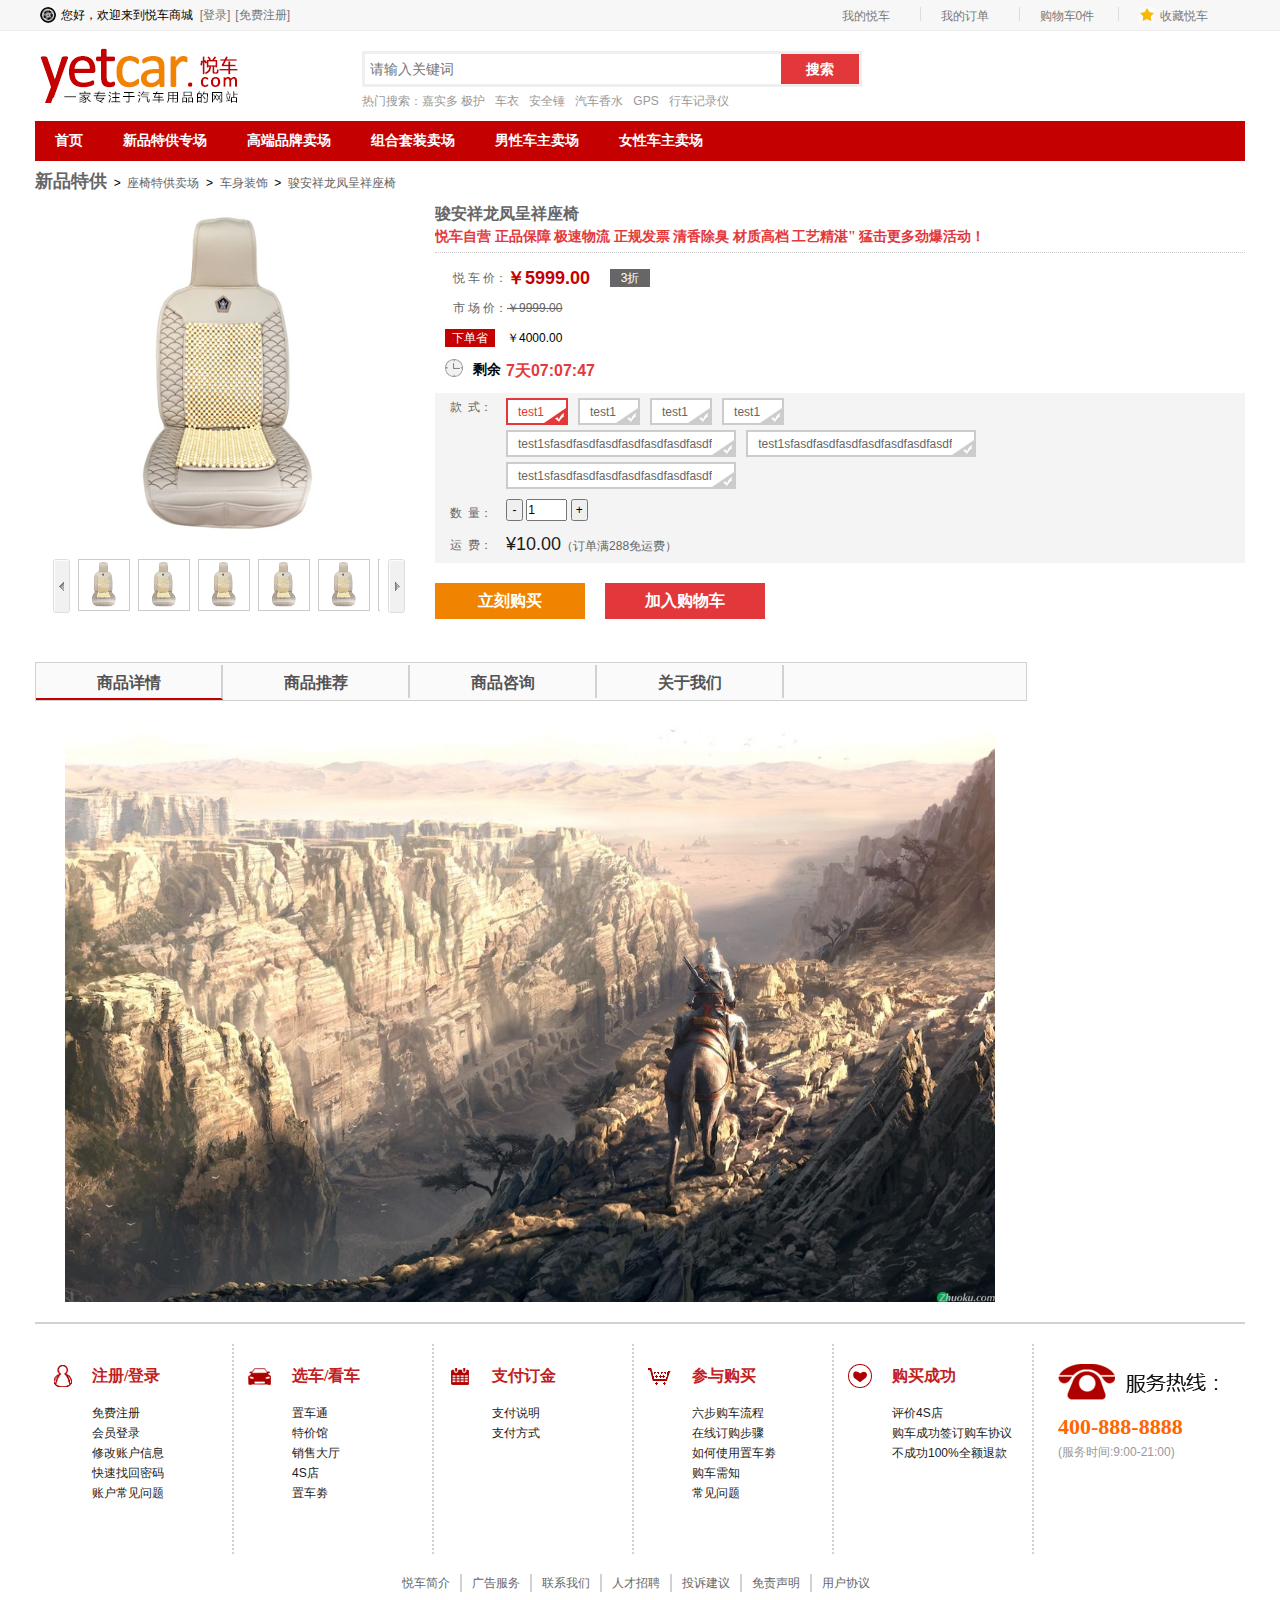
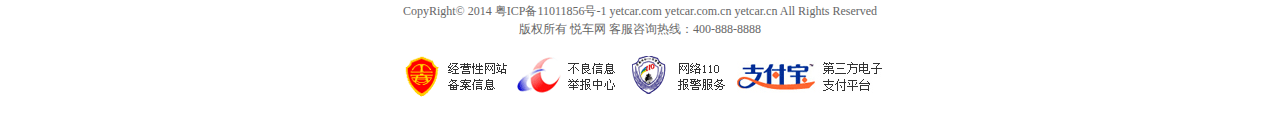
<file: web/innerpage.html>
<!DOCTYPE html>
<html >
<head>
	<meta http-equiv="Content-Type" content="text/html; charset=utf-8" />
	<title>悦车商城 (yetcar.com)-正品低价、品质保障、货到付款、配送及时、放心服务、轻松购物！</title>
	<meta name="description" content="悦车商城 (yetcar.com)-专业的汽车用品网上购物商城，在线销售上千种汽车优质商品。便捷、诚信的服务，为您提供愉悦的网上购物体验! ">
	<meta name="Keywords" content="网上购物,网上汽车商城,悦车商城，汽车用品商城">
	<link rel="stylesheet" type="text/css" href="../res/css/innerPage.css">
	<script src="../res/js/jquery.min.js"></script>
	<script type="text/javascript" src="../res/js/innerPage.js"></script>
	<!--wrap通用-->
	<link rel="stylesheet" type="text/css" href="../res/css/wrap.css">
	<script type="text/javascript" src="../res/js/wrap.js"></script>
	<script type="text/javascript">
	$(document).ready(function(){
		funPlaceholder(document.getElementById("search_input"));
	});
	</script>
</head>	
<body>
	<!--顶部通用通栏开始-->
	<div class="shortcut">
		<div class="w">
			<div class="wrap">
				<ul class="login_area">
					<li>
						<b></b>
					</li>
					<li>
						<p>您好，欢迎来到悦车商城&nbsp;&nbsp;</p>
					</li>
					<li>
						<a href="#" class="login">[登录]</a>
					</li>
					<li>
						<a href="#" class="register">[免费注册]</a>
					</li>
				</ul>
				<ul class="user_info">
					<li>
						<a href="#">我的悦车</a>
					</li>
					<li>
						<a href="#">我的订单</a>
					</li>
					<li>
						<a href="#">购物车<span>0</span>件</a>
					</li>
					<li>
						<b></b>
						<a class="addToFav" href="javascript:addToFavorite()" rel="nofollow">收藏悦车</a>
					</li>
				</ul>
			</div>
		</div>
	</div>
	<!--顶部通用通栏结束-->
	<!--头部logo和搜索框开始-->
	<div class="header">
		<div class="w">
			<div class="logo">
				<a href="#" class="logo_home">
					<img src="../res/img/header/logo-198-55.png" />
				</a>
			</div>
			<div class="search">
				<div class="search_box">
					<input type="text" id="search_input" class="search_input" placeholder="请输入关键词">
					<input type="button" class="search_button" value="搜索">
					<br clear="all">
				</div>
				<div class="hotwords">
					<strong>热门搜索：</strong>
					<a href="#" target="_blank">嘉实多 极护</a>
					<a href="#" target="_blank">车衣</a>
					<a href="#" target="_blank">安全锤</a>
					<a href="#" target="_blank">汽车香水</a>
					<a href="#" target="_blank">GPS</a>
					<a href="#" target="_blank">行车记录仪</a>
				</div>
			</div>
		</div>
	</div>
	<!--头部logo和搜索框结束-->
	<!--导航栏开始-->
	<div class="nav">
		<div class="w">
			<ul>
				<li>
					<a href="#" target="_self">首页</a>
				</li>
				<li>
					<a href="#" target="_self">新品特供专场</a>
				</li>
				<li>
					<a href="#" target="_self">高端品牌卖场</a>
				</li>
				<li>
					<a href="#" target="_self">组合套装卖场</a>
				</li>
				<li>
					<a href="#" target="_self">男性车主卖场</a>
				</li>
				<li>
					<a href="#" target="_self">女性车主卖场</a>
				</li>
			</ul>
		</div>
	</div>
	<!--导航栏结束-->
	<!--折扇导航栏开始-->
	<div class="bread_crumb">
		<div class="w">
			<strong>
				<a href="#">新品特供</a>
			</strong>
			<span>
				&nbsp;&gt;&nbsp;
				<a href="#">座椅特供卖场</a>
				&nbsp;&gt;&nbsp;
				<a href="#">车身装饰</a>
				&nbsp;&gt;&nbsp;
				<a href="#">骏安祥龙凤呈祥座椅</a>
			</span>
		</div>
	</div>
	<!--折扇导航栏结束-->
	<!--商品信息介绍开始-->
	<div class="w">
		<div class="product_intro">
			<!--商品名称简介开始-->
			<div class="name">
				<h1>骏安祥龙凤呈祥座椅</h1>
				<strong>悦车自营 正品保障 极速物流 正规发票 清香除臭 材质高档 工艺精湛" 猛击更多劲爆活动！</strong>
			</div>
			<!--商品名称简介结束-->
			<div class="product_detail">
				<!--商品价格信息内容开始-->
				<ul class="summary">
					<li>
						<div class="dt">
							悦&nbsp;车&nbsp;价：
						</div>
						<div class="dd">
							<strong class="p_price">
								￥5999.00
							</strong>
							<span>3折</span>
						</div>
					</li>
					<li>
						<div class="dt">
							市&nbsp;场&nbsp;价：
						</div>
						<div class="real_price">
							￥9999.00
						</div>
					</li>
					<li>
						<div class="dt">
							<span class="saved_money">
								下单省
							</span>
						</div>
						<div class="saved_price">
							￥4000.00
						</div>
					</li>
					<li>
						<b></b>
						<div class="left_time">
							<strong>剩余</strong>
							<span>7天07:07:47</span>
						</div>
					</li>
				</ul>
				<!--商品价格信息内容结束-->
				<ul class="choose">
					<!--款式模块选择开始-->
					<li class="choose_version">
						<div class="dt">
							款&nbsp;&nbsp;式：
						</div>
						<div class="dd" id="choose_type">
							<div class="item selected" id="dd_0" onmouseover="addOutLine('dd_0','b_0');" onmouseout="removeOutLine('dd_0','b_0');" onclick="checkItem('dd_0','b_0','item_type_0');">
								<a href="#" id="item_type_0" class="item_type_checked" target="_self" title="test1" >test1</a>
								<b class="checked" id="b_0"></b>
								<br clear="all">
							</div>
							<div class="item " id="dd_1" onmouseover="addOutLine('dd_1','b_1');"
								onmouseout="removeOutLine('dd_1','b_1');" onclick="checkItem('dd_1','b_1','item_type_1');">	
								<a href="#" id="item_type_1" class="item_type_unchecked" target="_self" title="test1" >test1</a>
								<b class="unchecked" id="b_1"></b>
								<br clear="all">
							</div>
							<div class="item " id="dd_2" onmouseover="addOutLine('dd_2','b_2');"
								onmouseout="removeOutLine('dd_2','b_2');" onclick="checkItem('dd_2','b_2','item_type_2');">
								<a href="#" id="item_type_2" class="item_type_unchecked" target="_self" title="test1" >test1</a>
								<b class="unchecked" id="b_2"></b>
								<br clear="all">
							</div>
							<div class="item " id="dd_3" onmouseover="addOutLine('dd_3','b_3');"
								onmouseout="removeOutLine('dd_3','b_3');"  onclick="checkItem('dd_3','b_3','item_type_3');">
								<a href="#" id="item_type_3" class="item_type_unchecked" target="_self" title="test1" >test1</a>
								<b class="unchecked" id="b_3"></b>
								<br clear="all">
							</div>
							<div class="item " id="dd_4" onmouseover="addOutLine('dd_4','b_4');"
								onmouseout="removeOutLine('dd_4','b_4');"  onclick="checkItem('dd_4','b_4','item_type_4');">
								<a href="#" id="item_type_4" class="item_type_unchecked" target="_self" title="test1testtesttestetestsetest" >test1sfasdfasdfasdfasdfasdfasdfasdf</a>
								<b class="unchecked" id="b_4"></b>
								<br clear="all">
							</div>
							<div class="item " id="dd_5" onmouseover="addOutLine('dd_5','b_5');"
								onmouseout="removeOutLine('dd_5','b_5');"  onclick="checkItem('dd_5','b_5','item_type_5');">
								<a href="#" id="item_type_5" class="item_type_unchecked" target="_self" title="test1testtesttestetestsetest" >test1sfasdfasdfasdfasdfasdfasdfasdf</a>
								<b class="unchecked" id="b_5"></b>
								<br clear="all">
							</div>
							<div class="item " id="dd_6" onmouseover="addOutLine('dd_6','b_6');"
								onmouseout="removeOutLine('dd_6','b_6');"  onclick="checkItem('dd_6','b_6','item_type_6');">
								<a href="#" id="item_type_6" class="item_type_unchecked" target="_self" title="test1testtesttestetestsetest" >test1sfasdfasdfasdfasdfasdfasdfasdf</a>
								<b class="unchecked" id="b_6"></b>
								<br clear="all">
							</div>
							<br clear="all">
						</div>
						<br clear="all">
					</li>
					<!--款式选择模块结束-->
					<li class="choose_amount">
						<div class="dt">
							数&nbsp;&nbsp;量：
						</div>
						<input id="min" name="" type="button" value="-" onclick="minus();"/>
						<input id="num" name="num" type="text" value="1" onchange="setTotal();"/>
						<input id="add" name="" type="button" value="+" onclick="add();"/>
					</li>
					<li class="transport_fee">
						<div class="dt">
							运&nbsp;&nbsp;费：
						</div>
						<div class="dl">
							<span>¥10.00</span>（订单满288免运费）
						</div>
					</li>
				</ul>
				<div class="buy_btns">
					<input type="button" value="立刻购买" class="go_buy">
					<input type="button" value="加入购物车" class="add_fav">
					<br clear="all">
				</div>
				<br clear="all">
			</div>
			</div>
			<div class="preview">
				<div class="pic_zoom">
					<img src="../res/img/test-pic-436-377.jpg" class="pic-preview" id="pic-preview"/>
				</div>
				<div class="pic_list" id="pic-list">
					<a href="javascript:;" class="piclist_control_left" id="move-left" onclick="picMoveLeft()"></a>
					<div class="pic_items">
						<ul class="pic_small_list" id="pic-small-list">
							<li onmouseover="picOver('pic_small_0');">
								<img src="../res/img/test-pic-436-377.jpg" class="pic_small" id="pic_small_0"/>
							</li>
							<li onmouseover="picOver('pic_small_1');">
								<img src="../res/img/test-pic-436-377.jpg" class="pic_small" id="pic_small_1"/>
							</li>
							<li onmouseover="picOver('pic_small_2');">
								<img src="../res/img/test-pic-436-377.jpg" class="pic_small" id="pic_small_2"/>
							</li>
							<li onmouseover="picOver('pic_small_3');">
								<img src="../res/img/test-pic-436-377.jpg" class="pic_small" id="pic_small_3"/>
							</li>
							<li onmouseover="picOver('pic_small_4');">
								<img src="../res/img/test-pic-436-377.jpg" class="pic_small" id="pic_small_4"/>
							</li>
							<li onmouseover="picOver('pic_small_5');">
								<img src="../res/img/test-pic-436-377.jpg" class="pic_small" id="pic_small_5"/>
							</li>
						</ul>
					</div>
					<a href="javascript:;" class="piclist_control_right" onclick="picMoveRight()"></a>
				</div>
			</div>
		<br clear="all">
	</div>
	<!--商品信息介绍结束-->
	<!--商品详情介绍开始-->
	<div class="w">
		<div class="mt_detail">
			<div class="mt_nav">
				<ul id="mt-nav-list" class="mt_nav_list">
					<li onclick="changeTab('mt-nav-0','mt-describe-0');">
						<a href="#" id="mt-nav-0" class="mt_nav_tab_selected">商品详情</a>
					</li>
					<li onclick="changeTab('mt-nav-1','mt-describe-1');">
						<a href="#" id="mt-nav-1" class="mt_nav_tab_unselected">商品推荐</a>
					</li>
					<li onclick="changeTab('mt-nav-2','mt-describe-2');">
						<a href="#" id="mt-nav-2" class="mt_nav_tab_unselected">商品咨询</a>
					</li>
					<li onclick="changeTab('mt-nav-3','mt-describe-3');">
						<a href="#" id="mt-nav-3" class="mt_nav_tab_unselected">关于我们</a>
					</li>
				</ul>
			</div>
			<div class="mt_describe_selected" id="mt-describe-0">
				<img src="../res/img/test-img.jpg" class="test_img"/>
			</div>
			<div class="mt_describe" id="mt-describe-1">
				<img src="../res/img/test-img.jpg" class="test_img"/>
			</div>
			<div class="mt_describe" id="mt-describe-2">
				<img src="../res/img/test-img.jpg" class="test_img"/>
			</div>
			<div class="mt_describe" id="mt-describe-3">
				<img src="../res/img/test-img.jpg" class="test_img"/>
			</div>
		</div>
		<br clear="all">
	</div>
	<!--商品详情介绍结束-->
	<!--footer begin-->
	<div class="w">
		<ul class="footer">
			<li class="footer_tab">
				<div class="footer_tab_left">
					<img src="../res/img/footer/shortcut-littlePerson-24-24.png" class="ft_icon"/>
				</div>
				<ul class="footer_tab_right">
					<li class="ft_head">注册/登录</li>
					<li class="ft_item"><a href="#">免费注册</a></li>
					<li class="ft_item"><a href="#">会员登录</a></li>
					<li class="ft_item"><a href="#">修改账户信息</a></li>
					<li class="ft_item"><a href="#">快速找回密码</a></li>
					<li class="ft_item"><a href="#">账户常见问题</a></li>
				</ul>
			</li>
			<li class="footer_tab">
				<div class="footer_tab_left">
					<img src="../res/img/footer/shortcut-car-24-24.png" class="ft_icon"/>
				</div>
				<ul class="footer_tab_right">
					<li class="ft_head">选车/看车</li>
					<li class="ft_item"><a href="#">置车通</a></li>
					<li class="ft_item"><a href="#">特价馆</a></li>
					<li class="ft_item"><a href="#">销售大厅</a></li>
					<li class="ft_item"><a href="#">4S店</a></li>
					<li class="ft_item"><a href="#">置车劵</a></li>
				</ul>
			</li>
			<li class="footer_tab">
				<div class="footer_tab_left">
					<img src="../res/img/footer/shortcut-calender-24-24.png" class="ft_icon"/>
				</div>
				<ul class="footer_tab_right">
					<li class="ft_head">支付订金</li>
					<li class="ft_item"><a href="#">支付说明</a></li>
					<li class="ft_item"><a href="#">支付方式</a></li>
				</ul>
			</li>
			<li class="footer_tab">
				<div class="footer_tab_left">
					<img src="../res/img/footer/shortcut-shopingcar-24-24.png" class="ft_icon"/>
				</div>
				<ul class="footer_tab_right">
					<li class="ft_head">参与购买</li>
					<li class="ft_item"><a href="#">六步购车流程</a></li>
					<li class="ft_item"><a href="#">在线订购步骤</a></li>
					<li class="ft_item"><a href="#">如何使用置车劵</a></li>
					<li class="ft_item"><a href="#">购车需知</a></li>
					<li class="ft_item"><a href="#">常见问题</a></li>
				</ul>
			</li>
			<li class="footer_tab">
				<div class="footer_tab_left">
					<img src="../res/img/footer/shortcut-zang-24-24.png" class="ft_icon"/>
				</div>
				<ul class="footer_tab_right">
					<li class="ft_head">购买成功</li>
					<li class="ft_item"><a href="#">评价4S店</a></li>
					<li class="ft_item"><a href="#">购车成功签订购车协议</a></li>
					<li class="ft_item"><a href="#">不成功100%全额退款</a></li>
				</ul>
			</li>
			<li class="footer_tab">
				<div class="footer_tab_item">
					<img src="../res/img/footer/shortcut-tel-160-71.png" class="ft_tel"/>
					<p class="ft_tel_num">400-888-8888</p>
					<p class="ft_service_time">(服务时间:9:00-21:00)</p>
				</div>
			</li>
			<br clear="all">
		</ul>
	</div>
	<!--footer end-->
	<!--copyright begin-->
	<div class="w">
		<div class="copyright">
			<div class="about_us">
				<ul>
					<li class="about_item">
						<a href="#">悦车简介</a>
					</li>
					<li class="about_item">
						<a href="#">广告服务</a>
					</li>
					<li class="about_item">
						<a href="#">联系我们</a>
					</li>
					<li class="about_item">
						<a href="#">人才招聘</a>
					</li>
					<li class="about_item">
						<a href="#">投诉建议</a>
					</li>
					<li class="about_item">
						<a href="#">免责声明</a>
					</li>
					<li class="about_item item_special">
						<a href="#">用户协议</a>
					</li>
					<br clear="all">
				</ul>
			</div>
			<div class="cp_item">
				<p>CopyRight© 2014 粤ICP备11011856号-1 yetcar.com yetcar.com.cn yetcar.cn All Rights Reserved</p>
			</div>
			<div class="cp_item">
				<p>版权所有 悦车网 客服咨询热线：400-888-8888</p>
			</div>
			<img src="../res/img/footer/footer-safety-487-57.png" class="cp_safety"/>
		</div>
	</div>
	<!--copytright end-->
</body>
</html>
</file>
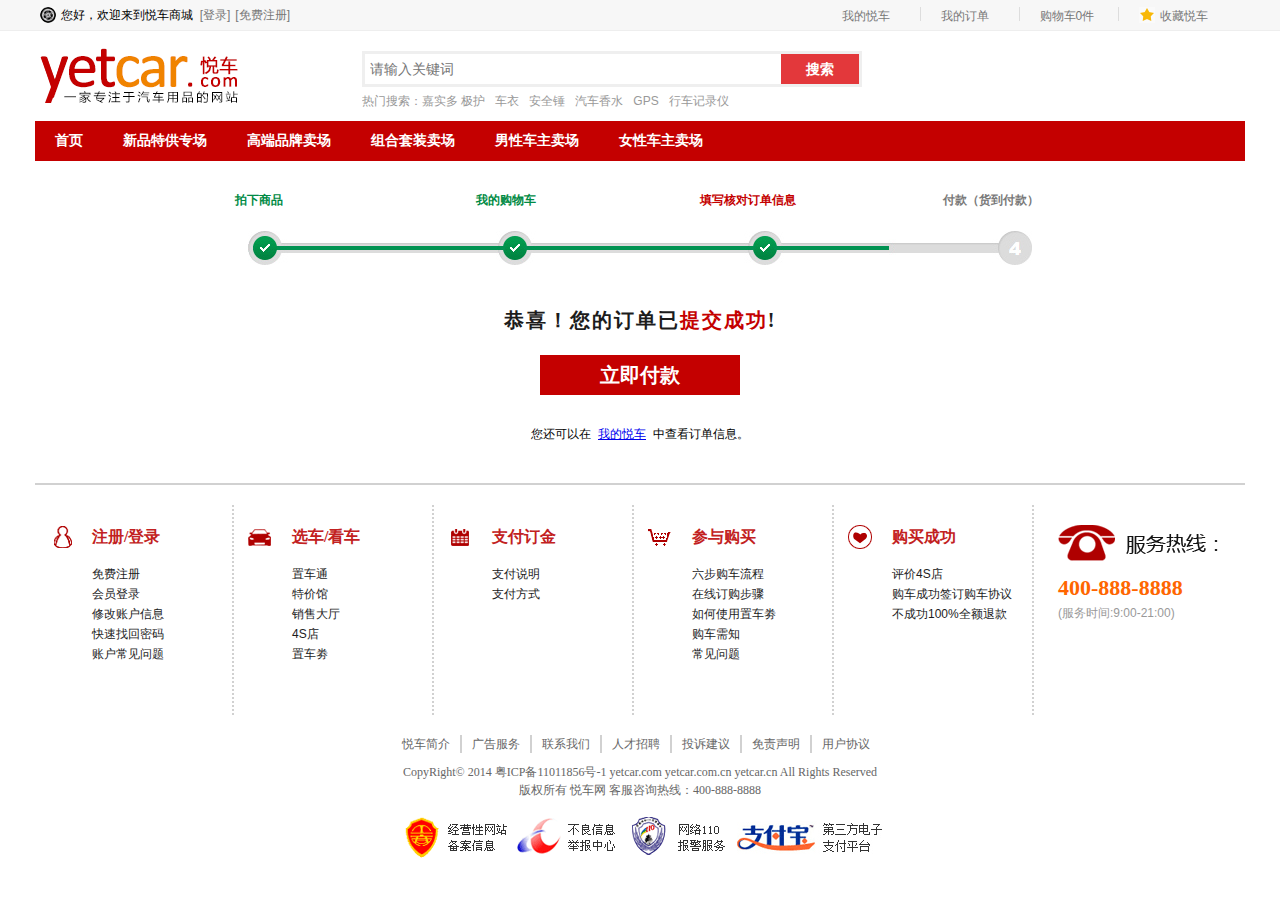
<file: web/paidSuccess.html>
<!DOCTYPE html>
<html >
<head>
	<meta http-equiv="Content-Type" content="text/html; charset=utf-8" />
	<title>悦车商城 (yetcar.com)-正品低价、品质保障、货到付款、配送及时、放心服务、轻松购物！</title>
	<meta name="description" content="悦车商城 (yetcar.com)-专业的汽车用品网上购物商城，在线销售上千种汽车优质商品。便捷、诚信的服务，为您提供愉悦的网上购物体验! ">
	<meta name="Keywords" content="网上购物,网上汽车商城,悦车商城，汽车用品商城">
	<link rel="stylesheet" type="text/css" href="../res/css/paidSuccess.css">
	<script src="../res/js/jquery.min.js"></script>
	<script type="text/javascript" src="../res/js/innerPage.js"></script>
	<!--wrap通用-->
	<link rel="stylesheet" type="text/css" href="../res/css/wrap.css">
	<script type="text/javascript" src="../res/js/wrap.js"></script>
	<script type="text/javascript">
	$(document).ready(function(){
		funPlaceholder(document.getElementById("search_input"));
	});
	</script>
</head>	
<body>
	<!--顶部通用通栏开始-->
	<div class="shortcut">
		<div class="w">
			<div class="wrap">
				<ul class="login_area">
					<li>
						<b></b>
					</li>
					<li>
						<p>您好，欢迎来到悦车商城&nbsp;&nbsp;</p>
					</li>
					<li>
						<a href="#" class="login">[登录]</a>
					</li>
					<li>
						<a href="#" class="register">[免费注册]</a>
					</li>
				</ul>
				<ul class="user_info">
					<li>
						<a href="#">我的悦车</a>
					</li>
					<li>
						<a href="#">我的订单</a>
					</li>
					<li>
						<a href="#">购物车<span>0</span>件</a>
					</li>
					<li>
						<b></b>
						<a class="addToFav" href="javascript:addToFavorite()" rel="nofollow">收藏悦车</a>
					</li>
				</ul>
			</div>
		</div>
	</div>
	<!--顶部通用通栏结束-->
	<!--头部logo和搜索框开始-->
	<div class="header">
		<div class="w">
			<div class="logo">
				<a href="#" class="logo_home">
					<img src="../res/img/header/logo-198-55.png" />
				</a>
			</div>
			<div class="search">
				<div class="search_box">
					<input type="text" id="search_input" class="search_input" placeholder="请输入关键词">
					<input type="button" class="search_button" value="搜索">
				</div>
				<div class="hotwords">
					<strong>热门搜索：</strong>
					<a href="#" target="_blank">嘉实多 极护</a>
					<a href="#" target="_blank">车衣</a>
					<a href="#" target="_blank">安全锤</a>
					<a href="#" target="_blank">汽车香水</a>
					<a href="#" target="_blank">GPS</a>
					<a href="#" target="_blank">行车记录仪</a>
				</div>
			</div>
		</div>
	</div>
	<!--头部logo和搜索框结束-->
	<!--导航栏开始-->
	<div class="nav">
		<div class="w">
			<ul>
				<li>
					<a href="#" target="_self">首页</a>
				</li>
				<li>
					<a href="#" target="_self">新品特供专场</a>
				</li>
				<li>
					<a href="#" target="_self">高端品牌卖场</a>
				</li>
				<li>
					<a href="#" target="_self">组合套装卖场</a>
				</li>
				<li>
					<a href="#" target="_self">男性车主卖场</a>
				</li>
				<li>
					<a href="#" target="_self">女性车主卖场</a>
				</li>
			</ul>
		</div>
	</div>
	<!--导航栏结束-->
	
	<!--我的悦车,主体开始-->
	<div class="w">
		<ul class="process_name">
				<li class="process_01 isPass">拍下商品</li>
				<li class="process_02 isPass">我的购物车</li>
				<li class="process_03 isPassing">填写核对订单信息</li>
				<li class="process_04">付款（货到付款）</li>
		</ul>
		<img class="process_pic" src="../res/img/process-03.jpg" border="0">
		<div class="whole_price">
		</div>
		<p class="congratulation">
			恭喜！您的订单已<span>提交成功</span>!
		</p>
		<input type="button" id="goPay" class="go_pay" value="立即付款">
        <p class="more">您还可以在&nbsp;&nbsp;<a href="#" class="my_yetcar">我的悦车</a>&nbsp;&nbsp;中查看订单信息。</p>
	</div>
	<!--我的悦车,主体结束-->

	<!--footer begin-->
	<div class="w">
		<ul class="footer">
			<li class="footer_tab">
				<div class="footer_tab_left">
					<img src="../res/img/footer/shortcut-littlePerson-24-24.png" class="ft_icon"/>
				</div>
				<ul class="footer_tab_right">
					<li class="ft_head">注册/登录</li>
					<li class="ft_item"><a href="#">免费注册</a></li>
					<li class="ft_item"><a href="#">会员登录</a></li>
					<li class="ft_item"><a href="#">修改账户信息</a></li>
					<li class="ft_item"><a href="#">快速找回密码</a></li>
					<li class="ft_item"><a href="#">账户常见问题</a></li>
				</ul>
			</li>
			<li class="footer_tab">
				<div class="footer_tab_left">
					<img src="../res/img/footer/shortcut-car-24-24.png" class="ft_icon"/>
				</div>
				<ul class="footer_tab_right">
					<li class="ft_head">选车/看车</li>
					<li class="ft_item"><a href="#">置车通</a></li>
					<li class="ft_item"><a href="#">特价馆</a></li>
					<li class="ft_item"><a href="#">销售大厅</a></li>
					<li class="ft_item"><a href="#">4S店</a></li>
					<li class="ft_item"><a href="#">置车劵</a></li>
				</ul>
			</li>
			<li class="footer_tab">
				<div class="footer_tab_left">
					<img src="../res/img/footer/shortcut-calender-24-24.png" class="ft_icon"/>
				</div>
				<ul class="footer_tab_right">
					<li class="ft_head">支付订金</li>
					<li class="ft_item"><a href="#">支付说明</a></li>
					<li class="ft_item"><a href="#">支付方式</a></li>
				</ul>
			</li>
			<li class="footer_tab">
				<div class="footer_tab_left">
					<img src="../res/img/footer/shortcut-shopingcar-24-24.png" class="ft_icon"/>
				</div>
				<ul class="footer_tab_right">
					<li class="ft_head">参与购买</li>
					<li class="ft_item"><a href="#">六步购车流程</a></li>
					<li class="ft_item"><a href="#">在线订购步骤</a></li>
					<li class="ft_item"><a href="#">如何使用置车劵</a></li>
					<li class="ft_item"><a href="#">购车需知</a></li>
					<li class="ft_item"><a href="#">常见问题</a></li>
				</ul>
			</li>
			<li class="footer_tab">
				<div class="footer_tab_left">
					<img src="../res/img/footer/shortcut-zang-24-24.png" class="ft_icon"/>
				</div>
				<ul class="footer_tab_right">
					<li class="ft_head">购买成功</li>
					<li class="ft_item"><a href="#">评价4S店</a></li>
					<li class="ft_item"><a href="#">购车成功签订购车协议</a></li>
					<li class="ft_item"><a href="#">不成功100%全额退款</a></li>
				</ul>
			</li>
			<li class="footer_tab">
				<div class="footer_tab_item">
					<img src="../res/img/footer/shortcut-tel-160-71.png" class="ft_tel"/>
					<p class="ft_tel_num">400-888-8888</p>
					<p class="ft_service_time">(服务时间:9:00-21:00)</p>
				</div>
			</li>
			<br clear="all">
		</ul>
	</div>
	<!--footer end-->
	<!--copyright begin-->
	<div class="w">
		<div class="copyright">
			<div class="about_us">
				<ul>
					<li class="about_item">
						<a href="#">悦车简介</a>
					</li>
					<li class="about_item">
						<a href="#">广告服务</a>
					</li>
					<li class="about_item">
						<a href="#">联系我们</a>
					</li>
					<li class="about_item">
						<a href="#">人才招聘</a>
					</li>
					<li class="about_item">
						<a href="#">投诉建议</a>
					</li>
					<li class="about_item">
						<a href="#">免责声明</a>
					</li>
					<li class="about_item item_special">
						<a href="#">用户协议</a>
					</li>
					<br clear="all">
				</ul>
			</div>
			<div class="cp_item">
				<p>CopyRight© 2014 粤ICP备11011856号-1 yetcar.com yetcar.com.cn yetcar.cn All Rights Reserved</p>
			</div>
			<div class="cp_item">
				<p>版权所有 悦车网 客服咨询热线：400-888-8888</p>
			</div>
			<img src="../res/img/footer/footer-safety-487-57.png" class="cp_safety"/>
		</div>
	</div>
	<!--copytright end-->
</body>
</html>
</file>
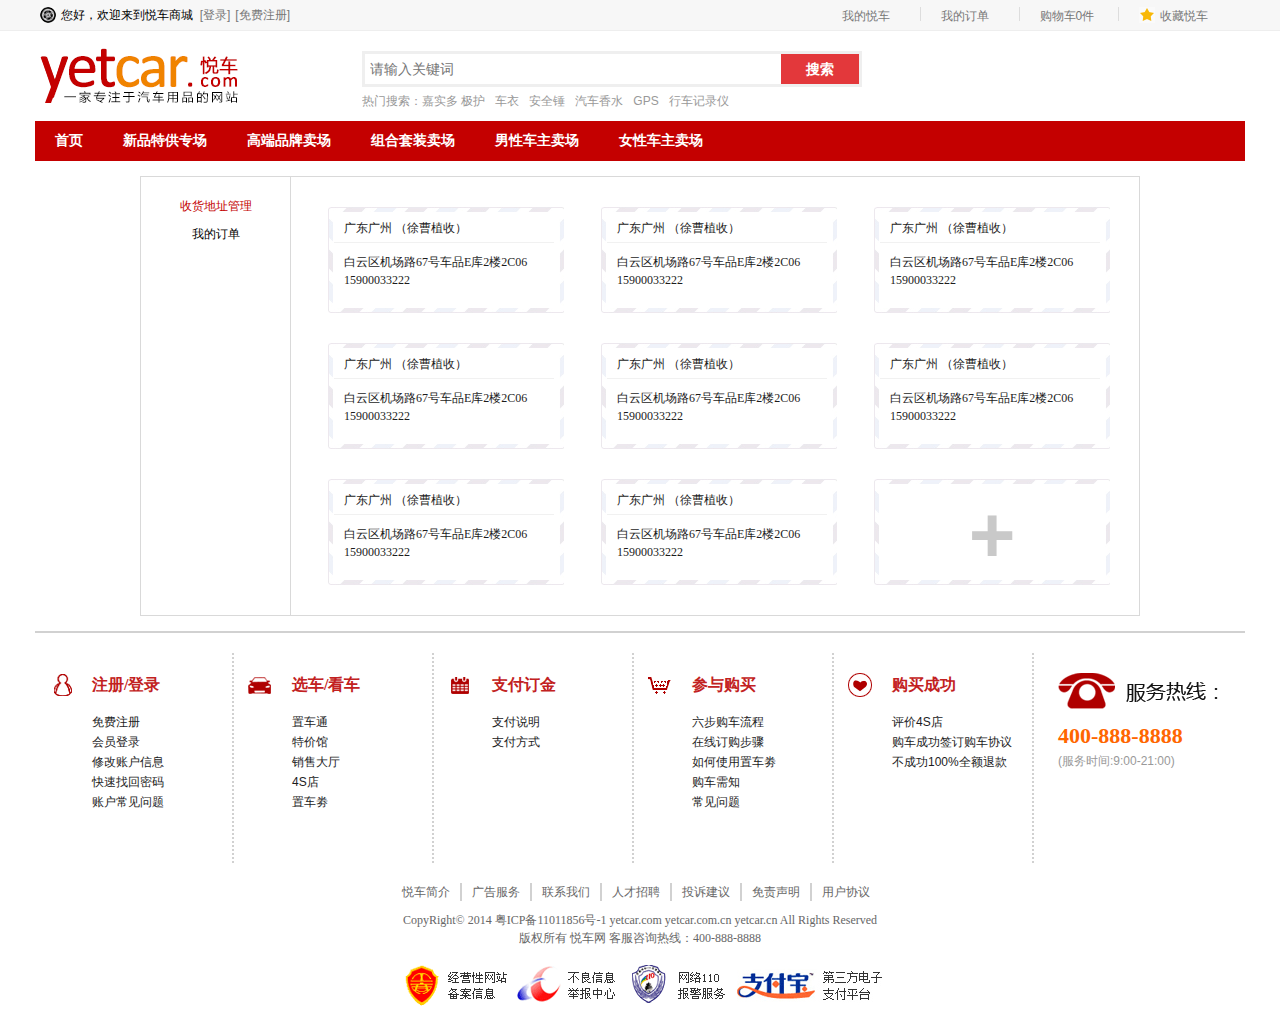
<file: web/userCenter.html>
<!DOCTYPE html>
<html >
<head>
	<meta http-equiv="Content-Type" content="text/html; charset=utf-8" />
	<title>悦车商城 (yetcar.com)-正品低价、品质保障、货到付款、配送及时、放心服务、轻松购物！</title>
	<meta name="description" content="悦车商城 (yetcar.com)-专业的汽车用品网上购物商城，在线销售上千种汽车优质商品。便捷、诚信的服务，为您提供愉悦的网上购物体验! ">
	<meta name="Keywords" content="网上购物,网上汽车商城,悦车商城，汽车用品商城">
	<script src="../res/js/jquery.min.js"></script>
	<link rel="stylesheet" href="../res/css/userCenter.css" class="css">
	<!--wrap通用-->
	<link rel="stylesheet" type="text/css" href="../res/css/wrap.css">
</head>	
<body>
	<!--顶部通用通栏开始-->
	<div class="shortcut">
		<div class="w">
			<div class="wrap">
				<ul class="login_area">
					<li>
						<b></b>
					</li>
					<li>
						<p>您好，欢迎来到悦车商城&nbsp;&nbsp;</p>
					</li>
					<li>
						<a href="#" class="login">[登录]</a>
					</li>
					<li>
						<a href="#" class="register">[免费注册]</a>
					</li>
				</ul>
				<ul class="user_info">
					<li>
						<a href="#">我的悦车</a>
					</li>
					<li>
						<a href="#">我的订单</a>
					</li>
					<li>
						<a href="#">购物车<span>0</span>件</a>
					</li>
					<li>
						<b></b>
						<a class="addToFav" href="javascript:addToFavorite()" rel="nofollow">收藏悦车</a>
					</li>
				</ul>
			</div>
		</div>
	</div>
	<!--顶部通用通栏结束-->
	<!--头部logo和搜索框开始-->
	<div class="header">
		<div class="w">
			<div class="logo">
				<a href="#" class="logo_home">
					<img src="../res/img/header/logo-198-55.png" />
				</a>
			</div>
			<div class="search">
				<div class="search_box">
					<input type="text" id="search_input" class="search_input" placeholder="请输入关键词">
					<input type="button" class="search_button" value="搜索">
				</div>
				<div class="hotwords">
					<strong>热门搜索：</strong>
					<a href="#" target="_blank">嘉实多 极护</a>
					<a href="#" target="_blank">车衣</a>
					<a href="#" target="_blank">安全锤</a>
					<a href="#" target="_blank">汽车香水</a>
					<a href="#" target="_blank">GPS</a>
					<a href="#" target="_blank">行车记录仪</a>
				</div>
			</div>
		</div>
	</div>
	<!--头部logo和搜索框结束-->
	<!--导航栏开始-->
	<div class="nav">
		<div class="w">
			<ul>
				<li>
					<a href="#" target="_self">首页</a>
				</li>
				<li>
					<a href="#" target="_self">新品特供专场</a>
				</li>
				<li>
					<a href="#" target="_self">高端品牌卖场</a>
				</li>
				<li>
					<a href="#" target="_self">组合套装卖场</a>
				</li>
				<li>
					<a href="#" target="_self">男性车主卖场</a>
				</li>
				<li>
					<a href="#" target="_self">女性车主卖场</a>
				</li>
			</ul>
		</div>
	</div>
	<!--导航栏结束-->
	
	<!--我的悦车,主体开始-->
	<div class="w">
		<div class="user_center" id="user-center">
			<div class="center_left">
				<ul>
					<li>
						<a href="javascript:void(0)" onclick="showFunction(0)" class="is_select" id="address-btn">
							收货地址管理
						</a>
					</li>
					<li>
						<a href="javascript:void(0)" onclick="showFunction(1)"  id="order-btn">
							我的订单
						</a>
					</li>
				</ul>
			</div>
			<!-- 我的订单列表开始 -->
			<div class="center_right order" id="order">
				<ul class="table_head">
					<li class="product_head_li">订单信息</li>
					<li class="product_head_li1">订单号</li>
					<li>收货人</li>
					<li class="product_head_li2">下单时间</li>
					<li class="product_head_li2">订单状态</li>
					<li class="product_head_li2">商品金额</li>
					<li class="product_head_li2">订单总额</li>
					<li>操作</li>
					<br clear="all">
				</ul>
				<div class="table_list_box">
					<ul class="table_list">
						<li class="product_list_li">
							<div>
								<img src="../res/img/product/userCenterListPic-40-40.jpg" border="0"/>
								<a href="#" class="product_name">飞歌导航GALAXY双核安卓系统飞歌导航GALAXY双核安卓系统</a>
								<br clear="all">
							</div>
							<div>
								<img src="../res/img/product/userCenterListPic-40-40.jpg" border="0"/>
								<a href="#" class="product_name">飞歌导航GALAXY双核安卓系统飞歌导航GALAXY双核安卓系统</a>
								<br clear="all">
							</div>
							<div>
								<img src="../res/img/product/userCenterListPic-40-40.jpg" border="0"/>
								<a href="#" class="product_name">飞歌导航GALAXY双核安卓系统飞歌导航GALAXY双核安卓系统</a>
								<br clear="all">
							</div>
						</li>
						<li class="product_list_li1">
							<div>
								<span>815109930</span>
							</div>
						</li>
						<li class="product_list_li2">
							<div>
								<span>徐曹植</span>
							</div>
						</li>
						<li class="product_list_li4">
							<div>
								<span>2013-11-30</span>
								<br>
								<span>07:07:07</span>
							</div>
						</li>
						<li class="product_list_li5">
							<div>
								<span>等待收货</span>
							</div>
						</li>
						<li class="product_list_li3">
							<div>
								<span>￥777.77</span>
								<br>
								<span>(货到付款)</span>
							</div>
							<div>
								<span>￥777.77</span>
								<br>
								<span>(货到付款)</span>
							</div>
							<div>
								<span>￥777.77</span>
								<br>
								<span>(货到付款)</span>
							</div>
						</li>
						<li class="product_list_li3_2">
							<div>
								<span class="red_word">￥7777.77</span>
							</div>
						</li>
						<li class="product_list_li6">
							<div>
								<a href="#" class="dingdan_operation">查看</a>
								<span>|</span>
								<a href="#" class="dingdan_operation">支付</a>
								<br>
								<a href="#" class="dingdan_operation">确认</a>
								<span>|</span>
								<a href="#" class="dingdan_operation">删除</a>
							</div>
						</li>
						<br clear="all">
					</ul><ul class="table_list">
						<li class="product_list_li">
							<div>
								<img src="../res/img/product/userCenterListPic-40-40.jpg" border="0"/>
								<a href="#" class="product_name">飞歌导航GALAXY双核安卓系统飞歌导航GALAXY双核安卓系统</a>
								<br clear="all">
							</div>
						</li>
						<li class="product_list_li1">
							<div>
								<span>815109930</span>
							</div>
						</li>
						<li class="product_list_li2">
							<div>
								<span>徐曹植</span>
							</div>
						</li>
						<li class="product_list_li4">
							<div>
								<span>2013-11-30</span>
								<br>
								<span>07:07:07</span>
							</div>
						</li>
						<li class="product_list_li5">
							<div>
								<span>等待收货</span>
							</div>
						</li>
						<li class="product_list_li3">
							<div>
								<span>￥777.77</span>
								<br>
								<span>(货到付款)</span>
							</div>
						</li>
						<li class="product_list_li3_2">
							<div>
								<span class="red_word">￥7777.77</span>
							</div>
						</li>
						<li class="product_list_li6">
							<div>
								<a href="#" class="dingdan_operation">查看</a>
								<span>|</span>
								<a href="#" class="dingdan_operation">支付</a>
								<br>
								<a href="#" class="dingdan_operation">确认</a>
								<span>|</span>
								<a href="#" class="dingdan_operation">删除</a>
							</div>
						</li>
						<br clear="all">
					</ul>
					
				</div>
				<div class="change_page">
					<div class="disable_btn"><a href="#">下一页</a></div>
					<span>1</span>
					<div class="up"><a href="#">上一页</a></div>	
				</div>
			</div>
			<!-- 我的订单列表结束 -->
			<!-- 管理我的收货地址开始 -->
			<div class="center_right address" id="address">
				<div style="width:100%; height:auto;">
					<ul class="address_list">
						<li class="address_item" id="address-item-0" onmouseover="showOverlay('0')" onmouseout="hideOverlay('0')">
							<p class="name">广东广州 （徐曹植收）</p>
							<p class="addr_info">白云区机场路67号车品E库2楼2C06 15900033222</p>
							<div class="overlay" id="overlay-0">
								<a href="#" class="delete" onclick="confirm('您确定要删除此地址？');">删除
								</a>
								<a href="#" class="modify" onclick="addNewAddress();">修改
								</a>
							</div>
						</li>
						<li class="address_item" id="address-item-1" onmouseover="showOverlay('1')" onmouseout="hideOverlay('1')">
							<p class="name">广东广州 （徐曹植收）</p>
							<p class="addr_info">白云区机场路67号车品E库2楼2C06 15900033222</p>
							<div class="overlay" id="overlay-1">
								<a href="#" class="delete">删除
								</a>
								<a href="#" class="modify" onclick="addNewAddress();">修改
								</a>
							</div>
						</li>
						<li class="address_item" id="address-item-2" onmouseover="showOverlay('2')" onmouseout="hideOverlay('2')">
							<p class="name">广东广州 （徐曹植收）</p>
							<p class="addr_info">白云区机场路67号车品E库2楼2C06 15900033222</p>
							<div class="overlay" id="overlay-2">
								<a href="#" class="delete">删除
								</a>
								<a href="#" class="modify" onclick="addNewAddress();">修改
								</a>
							</div>
						</li>
						<li class="address_item" id="address-item-3" onmouseover="showOverlay('3')" onmouseout="hideOverlay('3')">
							<p class="name">广东广州 （徐曹植收）</p>
							<p class="addr_info">白云区机场路67号车品E库2楼2C06 15900033222</p>
							<div class="overlay" id="overlay-3">
								<a href="#" class="delete">删除
								</a>
								<a href="#" class="modify" onclick="addNewAddress();">修改
								</a>
							</div>
						</li>
						<li class="address_item" id="address-item-4" onmouseover="showOverlay('4')" onmouseout="hideOverlay('4')">
							<p class="name">广东广州 （徐曹植收）</p>
							<p class="addr_info">白云区机场路67号车品E库2楼2C06 15900033222</p>
							<div class="overlay" id="overlay-4">
								<a href="#" class="delete">删除
								</a>
								<a href="#" class="modify" onclick="addNewAddress();">修改
								</a>
							</div>
						</li>
						<li class="address_item" id="address-item-5" onmouseover="showOverlay('5')" onmouseout="hideOverlay('5')">
							<p class="name">广东广州 （徐曹植收）</p>
							<p class="addr_info">白云区机场路67号车品E库2楼2C06 15900033222</p>
							<div class="overlay" id="overlay-5">
								<a href="#" class="delete">删除
								</a>
								<a href="#" class="modify" onclick="addNewAddress();">修改
								</a>
							</div>
						</li>
						<li class="address_item" id="address-item-6" onmouseover="showOverlay('6')" onmouseout="hideOverlay('6')">
							<p class="name">广东广州 （徐曹植收）</p>
							<p class="addr_info">白云区机场路67号车品E库2楼2C06 15900033222</p>
							<div class="overlay" id="overlay-6">
								<a href="#" class="delete">删除
								</a>
								<a href="#" class="modify" onclick="addNewAddress();">修改
								</a>
							</div>
						</li>
						<li class="address_item" id="address-item-7" onmouseover="showOverlay('7')" onmouseout="hideOverlay('7')">
							<p class="name">广东广州 （徐曹植收）</p>
							<p class="addr_info">白云区机场路67号车品E库2楼2C06 15900033222</p>
							<div class="overlay" id="overlay-7">
								<a href="#" class="delete">删除
								</a>
								<a href="#" class="modify" onclick="addNewAddress();">修改
								</a>
							</div>
						</li>
						<li class="address_item" id="address-item-8" onmouseover="showOverlay('8')" onmouseout="hideOverlay('8')">
							<p class="add_new">+</p>
							<div class="overlay" id="overlay-8">
								<a href="#" class="add_new_overlay" onclick="addNewAddress();">
									+
								</a>
							</div>
						</li>
						
					</ul>
				</div>
			</div>
			<!-- 管理我的收货地址结束 -->
			<br clear="all">
		</div>
	</div>
	<!--我的悦车,主体结束-->
	<!-- 地址修改弹出框开始 -->
	<div class="address_pop" id="address-pop">
		<div class="pop_head">
			<p>使用新地址</p>
			<a href="javascript:void(0);" class="pop_close" id="popClose"></a>
		</div>
		<div class="pop_addr">
			<form class="pop_form">
				<ul class="form_list">
					<li class="form_item">
						<p class="form_title">所在地区：</p>
						<p class="form_mid">*</p>
						<div id="chooseArea">
                        </div>
					</li>
					<li class="form_item">
						<p class="form_title">邮政编码：</p>
						<p class="form_mid">*</p>
						<input type="text" class="post_code">
					</li>
					<li class="form_item form_item_special">
						<p class="form_title">详细地址：</p>
						<p class="form_mid">*</p>
						<textarea name="totalAddress" id="totalAddress" cols="30" rows="2" class="total_address" ></textarea>
					</li>
					<li class="form_item">
						<p class="form_title">收件人姓名：</p>
						<p class="form_mid">*</p>
						<input type="text" class="recieve_name">
					</li>
					<li class="form_item">
						<p class="form_title">联系电话：</p>
						<p class="form_mid">*</p>
						<input type="text" class="phone_num">
					</li>
				</ul>
			</form>
			<div class="btn_group">
				<input type="button" value="确定" class="sure">
				<input type="button" value="取消" class="cancel" id="popClose" onclick="hidePopForm();">
			</div>
		</div>
	</div>
	<!-- 地址修改弹出框结束 -->
	<!--footer begin-->
	<div class="w">
		<ul class="footer">
			<li class="footer_tab">
				<div class="footer_tab_left">
					<img src="../res/img/footer/shortcut-littlePerson-24-24.png" class="ft_icon"/>
				</div>
				<ul class="footer_tab_right">
					<li class="ft_head">注册/登录</li>
					<li class="ft_item"><a href="#">免费注册</a></li>
					<li class="ft_item"><a href="#">会员登录</a></li>
					<li class="ft_item"><a href="#">修改账户信息</a></li>
					<li class="ft_item"><a href="#">快速找回密码</a></li>
					<li class="ft_item"><a href="#">账户常见问题</a></li>
				</ul>
			</li>
			<li class="footer_tab">
				<div class="footer_tab_left">
					<img src="../res/img/footer/shortcut-car-24-24.png" class="ft_icon"/>
				</div>
				<ul class="footer_tab_right">
					<li class="ft_head">选车/看车</li>
					<li class="ft_item"><a href="#">置车通</a></li>
					<li class="ft_item"><a href="#">特价馆</a></li>
					<li class="ft_item"><a href="#">销售大厅</a></li>
					<li class="ft_item"><a href="#">4S店</a></li>
					<li class="ft_item"><a href="#">置车劵</a></li>
				</ul>
			</li>
			<li class="footer_tab">
				<div class="footer_tab_left">
					<img src="../res/img/footer/shortcut-calender-24-24.png" class="ft_icon"/>
				</div>
				<ul class="footer_tab_right">
					<li class="ft_head">支付订金</li>
					<li class="ft_item"><a href="#">支付说明</a></li>
					<li class="ft_item"><a href="#">支付方式</a></li>
				</ul>
			</li>
			<li class="footer_tab">
				<div class="footer_tab_left">
					<img src="../res/img/footer/shortcut-shopingcar-24-24.png" class="ft_icon"/>
				</div>
				<ul class="footer_tab_right">
					<li class="ft_head">参与购买</li>
					<li class="ft_item"><a href="#">六步购车流程</a></li>
					<li class="ft_item"><a href="#">在线订购步骤</a></li>
					<li class="ft_item"><a href="#">如何使用置车劵</a></li>
					<li class="ft_item"><a href="#">购车需知</a></li>
					<li class="ft_item"><a href="#">常见问题</a></li>
				</ul>
			</li>
			<li class="footer_tab">
				<div class="footer_tab_left">
					<img src="../res/img/footer/shortcut-zang-24-24.png" class="ft_icon"/>
				</div>
				<ul class="footer_tab_right">
					<li class="ft_head">购买成功</li>
					<li class="ft_item"><a href="#">评价4S店</a></li>
					<li class="ft_item"><a href="#">购车成功签订购车协议</a></li>
					<li class="ft_item"><a href="#">不成功100%全额退款</a></li>
				</ul>
			</li>
			<li class="footer_tab">
				<div class="footer_tab_item">
					<img src="../res/img/footer/shortcut-tel-160-71.png" class="ft_tel"/>
					<p class="ft_tel_num">400-888-8888</p>
					<p class="ft_service_time">(服务时间:9:00-21:00)</p>
				</div>
			</li>
			<br clear="all">
		</ul>
	</div>
	<!--footer end-->
	<!--copyright begin-->
	<div class="w">
		<div class="copyright">
			<div class="about_us">
				<ul>
					<li class="about_item">
						<a href="#">悦车简介</a>
					</li>
					<li class="about_item">
						<a href="#">广告服务</a>
					</li>
					<li class="about_item">
						<a href="#">联系我们</a>
					</li>
					<li class="about_item">
						<a href="#">人才招聘</a>
					</li>
					<li class="about_item">
						<a href="#">投诉建议</a>
					</li>
					<li class="about_item">
						<a href="#">免责声明</a>
					</li>
					<li class="about_item item_special">
						<a href="#">用户协议</a>
					</li>
					<br clear="all">
				</ul>
			</div>
			<div class="cp_item">
				<p>CopyRight© 2014 粤ICP备11011856号-1 yetcar.com yetcar.com.cn yetcar.cn All Rights Reserved</p>
			</div>
			<div class="cp_item">
				<p>版权所有 悦车网 客服咨询热线：400-888-8888</p>
			</div>
			<img src="../res/img/footer/footer-safety-487-57.png" class="cp_safety"/>
		</div>
	</div>
	<!--copytright end-->

	<!-- 页面js -->
	<script type="text/javascript" src="../res/js/userCenter.js"></script>
	<script type="text/javascript" src="../res/js/wrap.js"></script>
	<script src="../res/js/jquery.lightbox_me.js"></script>
	<script src="../res/js/jquery.provincesCity.js"></script>
	<script src="../res/js/provincesdata.js"></script>
	<script type="text/javascript">
	$(document).ready(function(){
		funPlaceholder(document.getElementById("search_input"));
        $("#chooseArea").ProvinceCity();
	});
	</script>
</body>
</html>
</file>
<file: res/css/innerPage.css>
/*商品展示*/
.product_intro{
	width:810px;
	height:auto;
	float:right;
}
/*商品名称*/
.name{
	width:810px;
	height:50px;
	margin-bottom: 10px;
	border-bottom: 1px dotted #ccc;
}
.name h1{
	height: 1.5em;
	font-size:16px;
	font-weight: 700;
	font-family: "microsoft yahei";
	color:#666;
	white-space: nowrap;
	text-overflow: ellipsis;
	overflow: hidden;
}
.name strong{
	display: block;
	color: #e4393c;
	font-size: 14px;
	font-family: "microsoft yahei";
	font-weight: 700;
	overflow: hidden;
}
/*商品价格*/
.product_detail{
	width:810px;
	height:auto;
	float: right;
	margin:0 0 25px 0;
}
.summary{
	width:100%;
	height:120px;
}
.summary li{
	width:100%;
	height:18px;
	padding:6px 0 6px 0;
}
.dt{
	float: left;
	width: 72px;
	color:#666666;
	font-family: "simsun";
	text-align: right;
	line-height: 18px;
}
.dd{
	height:14px;
}
.dd .p_price{
	color: #c40000;
	font-size: 18px;
	font-weight: 700;
	float: left;
	position: relative;
	bottom:4px;
}
.dd span{
	width:40px;
	height:18px;
	text-align: center;
	color: #fff;
	font-weight: 400;
	display: block;
	float: left;
	margin-left:20px;
	background-color: #666666;
}
.real_price{
	color:#666666;
	text-decoration: line-through;
}
.saved_money{
	display: block;
	width:50px;
	margin-left: 10px;
	color:#fff;
	float: left;
	font-family: "microsoft yahei";
	text-align: center;
	font-weight: 400;
	background-color: #c40000;
}
.saved_price{
	color:#000;
}

/*剩余时间*/
.summary li b{
	display: block;
	width:18px;
	height:18px;
	float: left;
	margin-left: 10px;
	background:url("../img/shortcut-clock-18-18.png") no-repeat;
}
.left-time{
	float: left;
	height:18px;
	font-family: "microsoft yahei";
	line-height: 18px;
}
.left_time strong{
	height:18px;
	color: #000;
	margin-left: 10px;	
	float: left;
	font-size: 14px;
	font-weight: 700;
}
.left_time span{
	height:18px;
	margin-left:5px;
	color:#e4393c;
	float: left;
	font-size: 16px;
	font-weight: 700;
}
/*选择款式和数量*/
.choose{
	width:810px;
	height:auto;
	background-color: #f4f4f4;
	margin-top: 10px;
}
.choose_version{
	width:810px;
	display: block;
	height:auto;
}
.choose_version .dt{
	float: left;
	width:71px;
	height:18px;
	text-align: center;
	margin-top: 5px;
} 
.choose_version .dd{
	width:520px;
	height:auto;
	float: left;
}
.choose_version .dd .item{
	height:23px;
	float: left;
	color: #666;
	border:2px solid #ccc;
	background-color: #fff;
	margin-right: 10px;
	margin-top:5px;
}
.choose_version .dd .selected{
	border:2px solid #e3383b;
	color:#e3383b;
}
.item_type_unchecked{
	display: block;
	float: left;
	height:18px;
	text-align: center;
	padding:3px 0 2px 10px;
	white-space: nowrap;
	text-decoration: none;
	color:#666;
}
.item_type_checked{
	display: block;
	float: left;
	height:18px;
	text-align: center;
	padding:3px 0 2px 10px;
	white-space: nowrap;
	text-decoration: none;
	color:#e3383b;
}
.choose_version .dd .item a:hover{
	color: #e3383b;
}
.unchecked{
	display:block;
	float: left;
	width:22px;
	height:23px;
	background:url("../img/shortcut-check-hui-22-23.png") no-repeat;
}
.checked{
	display:block;
	float: left;
	width:22px;
	height:23px;
	background:url("../img/shortcut-check-22-23.png") no-repeat;
}

/*数量选择*/
.choose_amount{
	margin-top: 10px;
}
.choose_amount .dt{
	float: left;
	width:71px;
	height:18px;
	text-align: center;
	margin-top: 5px;
}
#min{
	width:17px;
	height:22px;
}
#add{
	width:17px;
	height:22px;
}
#num{
	width:37px;
	height:18px;
}
.transport_fee{
	margin-top: 10px;
	height:22px;
	display: block;
	padding-bottom: 10px;
}
.transport_fee .dt{
	float: left;
	width:71px;
	height:18px;
	text-align: center;
	margin-top: 5px;
}
.transport_fee .dl{
	line-height: 22px;
	color:#666;
	margin-top: 5px;
}
.transport_fee .dl span{
	font-size:18px;
	color:#1c1c1c;
}
.buy_btns{
	width:810px;
	height:auto;
	margin-top: 20px;
}
/*购买按钮*/
.go_buy{
	width:150px;
	height:36px;
	padding:10px auto 10px auto;
	display: block;
	float:left;
	background-color:#f08300;
	outline: none;
	border:none;
	font-family: "microsoft yahei";
	font-size:16px;
	font-weight: 600;
	color:#fff;
}
.go_buy:hover{
	background-color:#fe8300;
}
.add_fav{
	width:160px;
	height:36px;
	padding:10px auto 10px auto;
	display: block;
	float:left;
	margin-left: 20px;
	background-color:#e3383b;
	outline: none;
	border:none;
	font-family: "microsoft yahei";
	font-size:16px;
	font-weight: 600;
	color:#fff;
}
.add_fav:hover{
	background-color:#e03800;
}

/*图片预览功能*/
.preview{
	width:352px;
	height:auto;
	float:right;
	margin-right:30px;
}
.pic_zoom{
	width:352px;
	height:352px;
	margin-bottom:5px;
}
.pic-preview{
	width:352px;
	height:352px;
}
.pic_list{
	width:352px;
	height:54px;
}
.piclist_control_left{
	width:17px;
	height:54px;
	display: block;
	float: left;
	background: url(../img/changeImg-102-54.png) 0 0;
}
.piclist_control_left:hover{
	background: url(../img/changeImg-102-54.png) -34px 0;
}
.piclist_control_right{
	width:17px;
	height:54px;
	display: block;
	float: left;
	margin-left:8px;
	background: url(../img/changeImg-102-54.png) -17px 0;
}
.piclist_control_right:hover{
	background: url(../img/changeImg-102-54.png) -51px 0;
}
.pic_items{
	width:310px;
	height:54px;
	overflow: hidden;
	float: left;
	position: relative;
}
.pic_list li{
	display: block;
	float: left;
	margin-left:8px;
}
.pic_small_list{
	width:360px;
	height:54px;
	position: absolute;
	left:0;
}
.pic_small{
	width:50px;
	height:50px;
	border:1px solid #ccc;
}
.pic_small:hover{
	border:1px solid #e3383b;
}
/*商品详情选项卡切换*/
.mt_detail{
	width:990px;
	height:auto;
	float: left;
}
.mt_nav{
	width:990px;
	height:39px;
	background:#fafafa;
}
.mt_nav_list{
	width:990px;
	height:37px;
	background:#fafafa;
	border:1px solid #d1d1d1;
}
.mt_nav_list li{
	width:187px;
	height:33px;
	display: block;
	margin-top: 2px;
	background:#fafafa;
	float:left;
}
.mt_nav_tab_selected{
	width:185px;
	height:33px;
	display: block;
	border-bottom: 2px solid #c40000;
	border-right: 2px solid #d1d1d1;
	font-family: "microsoft yahei";
	font-size:16px;
	font-weight: 700;
	color:#535353;
	text-align: center;
	line-height: 35px;
}
.mt_nav_tab_unselected{
	width:185px;
	height:33px;
	display: block;
	border-bottom: none;
	border-right: 2px solid #d1d1d1;
	font-family: "microsoft yahei";
	font-size:16px;
	font-weight: 700;
	color:#535353;
	text-align: center;
	line-height: 35px;
}
.mt_nav_list li a:hover{
	color:#c40000;
}
.mt_describe{
	width:990px;
	height:auto;
	overflow: hidden;
	display: none;
}
.mt_describe_selected{
	width:990px;
	height:auto;
	overflow: hidden;
	display: block;
}
.test_img{
	display: block;
	border:none;
	width:930px;
	height:auto;
	margin:20px auto 20px auto;
}
</file>
<file: res/css/buyCar.css>
.buy_process{
	width:1008px;
	height:auto;
	border:solid #c7c7c7 1px;
	margin:0 auto;
	margin-bottom:40px;
	padding-bottom:10px;
}
.process_name{
	width:1005px;
	height: 40px;
	margin-left:100px;
	margin-top:30px;
}
.process_name li{
	float: left;
	color:#797979;
	font-size:12px;
	font-weight: 700;
}
.process_name li.process_01{
	margin-right:193px;
}
.process_name li.process_02{
	margin-right:164px;
}
.process_name li.process_03{
	margin-right: 147px;
}
.process_name li.isPass{
	color:#008a44;
}
.process_name li.isPassing{
	color:#c40000;
}

.process_pic{
	display: block;
	margin:0 auto;
}

/*表头*/
.table_head{
	width:800px;
	height: 20px;
	margin:70px 0 0 107px;
	border-bottom:solid #b2d1ff 2px;
}
.table_head li{
	text-align: center;
	float: left;
	color:#999;
	height: 20px;
}
.table_head li.head_1{
	width:40px;
}
.table_head li.head_1 input{
	margin-top:2px;
}
.table_head li.head_select{
	width:40px;
}
.table_head li.head_product{
	width:420px;
}
.table_head li.head_price{
	width:100px;
}
.table_head li.head_num{
	width:100px;
}
.table_head li.head_operation{
	width:100px;
}
/*商品项*/
.table_list{
	width:800px;
	height: 90px;
	margin:0 0 0 107px;
	border-bottom:solid #b2d1ff 1px;
	background: #fbfcff;
	overflow: hidden;
}
.table_list li{
	text-align: center;
	float: left;
}
.table_list li.list_1{
	width:40px;
	margin-top:38px;
}
.table_list li.list_pic{
	width:50px;
	margin-top:18px;
}
.list_pic img{
	border:solid #e9e9e9 1px;
}
.table_list li.list_product{
	width:410px;
	text-align: left;
}
.table_list li.list_price{
	width:100px;
	color:#c40000;
}
.table_list li.list_num{
	width:100px;
	height: 58px;
	padding-top: 32px;
}
.table_list li.list_operation{
	width:100px;
}
.list_price p{
	color:#c40000;
	font-size:14px;
	margin-top:35px;
	font-weight:700;
}
.list_product a{
	display: block;
	width:160px;
	height: 40px;
	float: left;
	overflow: hidden;
	margin:26px 0 0 17px;
	color:#666;
}
.list_product a:hover{
	color:#c40000;
	text-decoration: underline;
}
.list_product p{
	display:block;
	width:200px;
	height: 40px;
	margin:26px 0 0 10px;
	float: left;
	color:#666;
	overflow: hidden;
	white-space: nowrap;;
	-ms-text-overflow: ellipsis;
}
.list_product p span{
	color:#a599b2;
}
.list_operation a{
	display: block;
	color:#1a88cd;
	text-decoration: underline;
	margin-top:35px;
}

/*费用总额*/
.whole_price{
	width:800px;
	height: 27px;
	margin: 10px auto;
	color:#7d7d7d;
	border-bottom:dashed #ccc 1px;
	position: relative;
	left: 2px;
}
.whole_price p{
	float: right;

}
.whole_price p.price_num{
	width:100px;
	text-align: right;
}

/*购物按钮*/
.btn_box{
	width:800px;
	height: 70px;
	margin:0 auto;
}
.go_on_buying{
	padding:10px 30px 10px 30px;
	display: block;
	border:solid #e8e8e8 1px;
	background: #f8f8f8;
	float: left;
	color: #545454;
}
.go_to_pay{
	font-size: 16px;
	font-weight: 700;
	padding:8px 28px 7px 28px;
	display: block;
	background: #e3383b;
	float:right;
	color: #fff;
	border-radius:5px;
}
.go_to_pay:hover{
	background:#c40000;
}
.min{
	display:block;
	width:17px;
	height:22px;
	float: left;
	margin-left: 8px;
}
.num{
	display: block;
	width:40px;
	height:20px;
	float: left;
	margin-left: 5px;
	margin-right: 5px;
	text-align: center;
}
.add{
	display: block;
	width: 17px;
	height: 22px;
	float: left;
}
</file>
<file: res/css/wrap.css>
/*通用开头开始*/
*{
	margin:0;
	padding: 0;
	font: 12px/150% Arial,Verdana,"\5b8b\4f53";
}
ul{
	list-style: none;
}
a{
	text-decoration: none;
}
/*通用开头结束*/
/*头部通用css 开始*/
.shortcut{
	width:100%;
	height:30px;
	background-color: #f7f7f7;
	border-bottom: 1px solid #eee;
}
.w{
	width:1210px;
	height:auto;
	margin:0 auto 0 auto;
}
.wrap{
	width:100%;
	height:30px;
}

/*左侧登录区域*/
.login_area{
	width:30%;
	height:30px;
	float: left;
	list-style: none;
}
.login_area li{
	height:30px;
	float: left;
	display: block;
}
.login_area li b{
	width:16px;
	height:16px;
	display: block;
	margin:7px 5px 7px 5px;
	background: url("../img/header/shortcut-login-16-16.png") no-repeat;
}
.login_area li p{
	height:12px;
	line-height: 30px;
}
.login_area li a{
	height:12px;
	line-height: 30px;
	color:#777777;
	text-decoration: none;
}
.login_area li a:hover{
	color:#e3383b;
	text-decoration: underline;
}
.login_area li .register{
	margin-left: 5px;
}

/*右侧用户信息*/
.user_info{
	width:35%;
	height:30px;
	float: right;
	list-style: none;
}
.user_info li{
	height:30px;
	float: left;
	display: block;
}
.user_info li a{
	width:78px;
	height:14px;
	color:#777777;
	display: block;
	text-decoration: none;
	border-right: 1px solid #ddd;
	margin:7px 0 7px 20px;
}
.user_info li .addToFav{
	width:52px;
	float: left;
	border: none;
	margin-left: 0;
}
.user_info li a:hover{
	color:#e3383b;
	text-decoration: underline;
}
.user_info li b{
	display: block;
	float: left;
	width:16px;
	height:16px;
	margin:7px 5px 7px 20px;
	background: url("../img/header/shortcut-star-16-16.png") no-repeat;
}

/*商城图标*/
.header{
	height:90px;
}
.header .w{
	height:60px;
	padding:15px 0 15px 0;
}
.logo{
	width:20%;
	height:60px;
	float: left;
	margin-left: 5px;
}
.logo_home{
	width:100%;
	height:60px;
	display: block;
	border: none;
}
.logo_home img{
	width:198px;
	height:55px;
	display: block;
	border:none;
	margin:2px auto 3px 0;
}

/*搜索框*/
.search{
	width:636px;
	height:61px;
	float: left;
	margin-left: 80px;
	margin-top: 5px;

}
.search_box{
	width:494px;
	height:30px;
	border:3px solid #efefef;
}
.search_input{
	float:left;
	width:406px;
	height:20px;
	padding:5px;
	border:none;
	outline:none;
	font-size:14px;
}
.search_button{
	float: left;
	width:78px;
	height:30px;
	border:none;
	outline:none;
	font-size:14px;
	font-weight: 700;
	color:#fff;
	background-color: #e3383b;
}
.search_button:hover{
	background-color: #e5404d;
}
/*热门搜索词*/
.hotwords{
	height: 18px;
	color: #999;
	overflow: hidden;
	margin-top: 5px;
}
.hotwords strong{
	float: left;
    font-weight: 400;
}
.hotwords a{
	float: left;
	margin-right: 10px;
	color: #999;
	text-decoration: none;
}
.hotwords a:hover{
	color: #e3383b;
	text-decoration: underline;
}

/*通用导航栏*/
.nav{
	width:100%;
	height:40px;
	overflow: hidden;
}
.nav .w{
	background-color: #c40000;
	height:40px;
}
.nav ul li{
	width:auto;
	float: left;
	display: block;
	border:none;
}
.nav ul li:hover{
	background-color: #e3383b;
}
.nav ul li a{
	display: block;
	width:auto;
	height:40px;
	margin:auto 20px auto 20px;
	text-decoration: none;
	font-size: 14px;
	line-height: 40px;
	font-family: “微软雅黑”;
	font-weight: 700;
	color:#fff;
	text-align: center;
}
/*面包导航*/
.bread_crumb{
	width:100%;
	height:auto;
	margin-top: 10px;
	margin-bottom: 10px;
}
.bread_crumb .w a{
	color: #666;
	text-decoration: none;
}
.bread_crumb .w a:hover{
	color: #c40000;
	text-decoration: underline;
}
.bread_crumb .w strong a{
	display: inline;
	font-weight: 700;
	line-height: 20px;
	font-size: 18px;
	font-family: "microsoft yahei";
}
/*通用头部css结束*/
/*通用footer css*/
.footer{
	width:100%;
	height:240px;
	border-top: 2px solid #d1d1d1;
}
.footer_tab{
	width:200px;
	height:190px;
	display: block;
	float: left;
	margin-top: 20px;
}
.footer_tab_left{
	width:24px;
	height:190px;
	float: left;
	margin-left: 13px;
	padding-top: 20px
}
.ft_icon{
	width:24px;
	height:24px;
}
.footer_tab_right{
	width:140px;
	height:190px;
	float: left;
	margin-left: 20px;
	padding-top:20px;
	border-right: 2px dotted #d1d1d1;
}
.ft_head{
	display: block;
	height:24px;
	font-family: "microsoft yahei";
	font-size:16px;
	font-weight:700;
	color:#c22121;
	margin-bottom: 15px;
}
.ft_item{
	display: block;
	height:20px;
	line-height: 20px;
	font-size:12px;
	font-weight: normal;
	color:#1c1c1d;
}
.ft_item a{
	display: block;
	height:20px;
	line-height: 20px;
	font-size:12px;
	font-weight: normal;
	color:#1c1c1d;
}
.ft_item a:hover{
	display: block;
	height:20px;
	line-height: 20px;
	font-size:12px;
	font-weight: normal;
	color:#c40000;
	text-decoration: underline;
}
.footer_tab_item{
	margin-top: 20px;
	margin-left:23px;
}
.ft_tel{
	display: block;
	width:160px;
	height:36px;
}
.ft_tel_num{
	font-family: "microsoft yahei";
	font-weight: 700;
	font-size: 22px;
	color:#ff6600;
	margin-top: 10px;
}
.ft_service_time{
	color:#999;
}
/*通用footer css结束*/
/*通用copyright开始*/
.about_us{
	width:41%;
	height:auto;
	margin:10px auto 10px auto;
}
.about_us ul{
	width:;
	height:auto;
}
.about_item{
	display: block;
	float: left;
	border-right:2px solid #d1d1d1;
}
.about_item a{
	display: block;
	width:auto;
	height:auto;
	margin-left:10px;
	margin-right:10px;
	font-family: "microsoft yahei";
	font-size:12px;
	font-weight: normal;
	color:#666;
}
.about_item a:hover{
	color:#E4393C;
	text-decoration: underline;
}
.item_special{
	border-right:none;
}
.cp_item{
	width:100%;
	height:auto;
}
.cp_item p{
	width:100%;
	height:auto;
	font-size:12px;
	font-family: "microsoft yahei";
	font-weight: normal;
	color:#666;
	text-align: center;
}
.cp_safety{
	display: block;
	width:487px;
	height:57px;
	margin:10px auto 10px auto;
}
/*通用copyright结束*/
</file>
<file: res/css/homepage.css>
.main_body{
	background: url(../img/test-backgroundSide-1210-800.jpg) no-repeat;
	background-color:#fdeaa8;
}
/*头部焦点图*/
.focus{
	width:100%;
	height:auto;
	border:none;
	display: block;
}
.focus_img{
	display: block;
	width:980px;
	height:auto;
	margin:0 auto;
}

/*商家特卖场列表*/
.shop_onsale{
	width:1070px;
	height:auto;
	margin:0 auto 60px auto;
	padding-bottom:15px;
	border-bottom:1px solid #c9c9c9;
	background-color: #fff;
}
.onsale_list{
	width:760px;
	height:auto;
	float: left;
}
.shop_display{
	width:305px;
	height:1612px;
	background-color:#ff6600;
	margin-top:10px;
	float: left;
}
.onsale_item{
	display: block;
	width:750px;
	height:220px;
	margin: 10px 3px 5px auto;
	border: 1px solid #e9e7ea;
	border: 1px solid #e7e4e7\9;
	box-shadow: 0 0 3px #e0dfe0;
	position: relative;
}
.onsale_item:hover{
	border: 1px solid #b98440;
	border: 1px solid #ffeeaa;
	box-shadow: 0 0 3px #ffeeaa;
}
.item_info{
	width:200px;
	height:100px;
	margin:120px 0 auto 12px;
	background-color: #fff;
	z-index: 10;
	position: relative;
}
.item_discount{
	height:auto;
	width:100%;
	overflow: hidden;
}
.s_name{
	font-family: "microsoft yahei";
	font-size:14px;
	font-weight: 700;
	color:#1c1c1c;
	width:100%;
	height:auto;
	text-align: center;
}
.s_off{
	width:100%;
	height:auto;
	color:#3d3d3d;
	margin-top: 0;
}
.sale_count{
	width:50%;
	height:30px;
	display: inline-block;
	font-size: 26px;
	color: #c40000;
	padding-right: 2px;
	text-align: right;
}
.s_offtime{
	width:100%;
	height:auto;
	color:#666;
	line-height:18px;
	margin-top:12px;
}
.s_timeicon{
	display: block;
	width:18px;
	height:18px;
	float: left;
	margin:0 10px auto 30px;
	background: url("../img/shortcut-clock-18-18.png") no-repeat;
}
.seller_info{
	width:745px;
	height:auto;
	position: absolute;
	top:0;
	left:0;
	z-index:0;
}
.s_but{
	width:750px;
	height:219px;
}
.item_pic{
	width:750px;
	height:220px;
	display: block;
	outline: none;
	border: none;
}
</file>
<file: res/css/implementOrder.css>
.buy_process{
	width:1008px;
	height:auto;
	border:solid #c7c7c7 1px;
	margin:0 auto;
	margin-bottom:40px;
	padding-bottom:10px;
}
.process_name{
	width:1005px;
	height: 40px;
	margin-left:100px;
	margin-top:30px;
}
.process_name li{
	float: left;
	color:#797979;
	font-size:12px;
	font-weight: 700;
}
.process_name li.process_01{
	margin-right:193px;
}
.process_name li.process_02{
	margin-right:164px;
}
.process_name li.process_03{
	margin-right: 147px;
}
.process_name li.isPass{
	color:#008a44;
}
.process_name li.isPassing{
	color:#c40000;
}

.process_pic{
	display: block;
	margin:0 auto;
}

.p_title{
	width:100%;
	height:18px;
	text-align: left;
	padding-left:100px;
	margin-top: 30px;
	font-size: 14px;
	font-weight: 700;
}
/*管理我的收货地址开始*/
.address_list{
	width:90%;
	height:100%;
	margin-left: 65px;
}
.address_item{
	display: block;
	float: left;
	width:236px;
	height:106px;
	margin-left: 37px;
	margin-top:30px;
	background:url("../img/address/address-background-hui-236-106.png") no-repeat;
	position: relative;
}
.address_selected{
	display: block;
	float: left;
	width:236px;
	height:106px;
	margin-left: 37px;
	margin-top:30px;
	position: relative;
	background:url("../img/address/address-background-236-106.png") no-repeat;
}
.address_item:hover{
	cursor: pointer;
	background:url("../img/address/address-background-236-106.png") no-repeat;
}
.name{
	font-family: "microsoft yahei";
	font-size:12px;
	color:#1c1c1c;
	width:210px;
	height:12px;
	line-height: 12px;
	text-align: left;
	padding:15px 0 8px 10px;
	margin-left: 6px;
	border-bottom: 1px solid #f1f1f1;
}
.addr_info{
	font-family: "microsoft yahei";
	font-size:12px;
	color:#1c1c1c;
	width:210px;
	line-height: 18px;
	text-align: left;
	padding:10px 0 0 10px;
	margin-left: 6px;
	overflow: hidden;
}
.overlay{
	display: none;
	width:226px;
	height:96px;
	position: absolute;
	top:5px;
	left:5px;
	background: url("../img/address/address-overlay-226-96.png") repeat;
}
.delete{
	display: block;
	height:12px;
	line-height: 14px;
	font-family: "microsoft yahei";
	font-size: 12px;
	color:#fff;
	font-weight: normal;
	position: absolute;
	bottom: 5px;
	left:150px;
	padding-right: 10px;
	border-right:1px solid #fff;
}
.modify{
	display: block;
	height:12px;
	line-height: 14px;
	font-family: "microsoft yahei";
	font-size: 12px;
	color:#fff;
	font-weight: normal;
	position: absolute;
	top: 5px;
	left:195px;
}
.delete:hover{
	cursor: pointer;
	text-decoration: underline;
	color: #ffff00;
}
.modify:hover{
	cursor: pointer;
	text-decoration: underline;
	color:#ffff00;
}
.check_icon{
	display: none;
	width:28px;
	height:28px;
	position: absolute;
	bottom:5px;
	right:5px;
	background: url("../img/shortcut-check-28-28.png") no-repeat;
}
.check_icon_selected{
	display: block;
	width:28px;
	height:28px;
	position: absolute;
	bottom:5px;
	right:5px;
	background: url("../img/shortcut-check-28-28.png") no-repeat;
}
.add_new{
	font-size: 80px;
	width:226px;
	height:96px;
	line-height: 96px;
	margin-left: 5px;
	margin-top: 5px;
	text-align: center;
	padding-top: 3px;
	padding-bottom: 3px;
	color: #c9c9c9;
	font-weight: bold;
}
.add_new_overlay{
	display: block;
	font-size: 80px;
	width:226px;
	height:96px;
	line-height: 96px;
	text-align: center;
	color: #c9c9c9;
	font-weight: bold;
	margin-top: 3px;
}
/*管理我的收货地址结束*/
.address_pop{
	width:700px;
	height:300px;
	display: none;
	background: #fff;
	border:8px solid #999999;
}
.pop_head{
	width:700px;
	height:35px;
	background: #e6e6e6;
}
.pop_head p{
	font-weight: 700;
	font-size: 14px;
	color:#1c1c1c;
	line-height: 35px;
	margin-left: 10px;
	float: left;
}
.pop_close{
	display: block;
	width:16px;
	height:16px;
	margin:9px 10px 10px auto;
	float: right;
	background: url("../img/shortcut-close-16-16.png") no-repeat;
}
.pop_addr{
	width:100%;
	height:215px;
}
.pop_form{
	width:100%;
	height:215px;
}
.form_list{
	height:215px;
	width:100%;
}
.form_item{
	width:100%;
	height:35px;
}
.form_title{
	width:80px;
	height:20px;
	text-align: center;
	line-height: 20px;
	margin:7px auto 8px 10px;
	font-size: 12px;
	font-weight: 700;
	float: left;
}
.form_mid{
	width:10px;
	height:20px;
	line-height: 20px;
	margin:7px auto 8px 10px;
	font-size: 14px;
	font-weight: 700;
	float: left;
	color: #c40000;
}
#chooseArea{
	height: 20px;
	float: left;
	margin:7px auto 8px 5px;
}
#province{
	display: block;
	float: left;
	width:120px;
}
#city{
	display: block;
	float: left;
	width: 120px;
	margin-left: 20px;
}
#area{
	display: block;
	float: left;
	width: 120px;
	margin-left: 20px;
}
.post_code{
	width:113px;
	height: 20px;
	float: left;
	outline:none;
	border:1px solid #999;
	margin:7px auto 6px 5px;
	padding-left: 5px;
}
.form_item_special{
	height:70px;
}
.total_address{
	white-space: wrap;
	width:400px;
	height: 42px;
	float: left;
	outline:none;
	resize: none;
	border:1px solid #999;
	margin:10px auto 0 5px;
	padding:3px 5px 3px 5px;
}
.recieve_name{
	width:113px;
	height: 20px;
	float: left;
	outline:none;
	border:1px solid #999;
	margin:7px auto 6px 5px;
	padding-left: 5px;
}
.phone_num{
	width:113px;
	height: 20px;
	float: left;
	outline:none;
	border:1px solid #999;
	margin:7px auto 6px 5px;
	padding-left: 5px;
}
.btn_group{
	width:100%;
	height:30px;
	padding-top: 10px;
}
.sure{
	display: block;
	width: 60px;
	height:25px;
	background: #c40000;
	border: none;
	outline: none;
	font-size: 14px;
	font-weight: 700px;
	font-family: "microsoft yahei";
	color: #fff;
	float: left;
	margin-left: 115px;
}
.cancel{
	display: block;
	width: 60px;
	height:25px;
	background: #ccc;
	border: none;
	outline: none;
	font-size: 14px;
	font-weight: 700px;
	font-family: "microsoft yahei";
	color: #fff;
	float: left;
	margin-left: 20px;
}
.sure:hover{
	background: #e60012;
}
.cancel:hover{
	background: #666;
}
.add_address{
	display: block;
	width:100px;
	height:20px;
	margin-left: 100px;
	margin-top: 20px;
	outline: none;
	border: none;
	float: left;
}
.add_address:hover{
	background: #aaaaaa;
	border: 1px solid #fafafa;
	cursor: pointer;
}
.manage_address{
	display: block;
	width:100px;
	height:20px;
	margin-left: 20px;
	margin-top: 21px;
	outline: none;
	border: none;
	float: left;
}
.manage_address:hover{
	text-decoration: underline;
	color: #c40000;
	cursor: pointer;
}
.p_title_little{
	font-weight: 700;
	font-size: 12px;
	color:#999;
	padding-top: 10px;
	padding-left: 12px;
}
.p_title_head{
	font-weight: 700;
	font-size: 12px;
	color:#666;
	padding-top:20px;
	padding-bottom: 10px;
	padding-left: 100px;
}
.pay_list{
	width:1008px;
	height:auto;
}
.pay_item{
	width:80%;
	height:30px;
	display: block;
	margin-left: 100px;
	padding-top: 10px;
}
#payItem-0{
	background:#fff4d3;
}
.special{
	height:auto;
}
.arrive_pay{
	display: block;
	float: left;	
	height:13px; 
	vertical-align:text-top; 
	margin-top:3px;
}
.pay_item label{
	display: block;
	float: left;
	margin-left: 10px;
}
.pay_complain{
	float: left;
	margin-left: 200px;
}
.pay_explain:hover{
	text-decoration: underline;
	color: #c40000;
	cursor: pointer;
}
.web_pay{
	display: block;
	float: left;
	height:13px; 
	vertical-align:text-top; 
	margin-top:3px;
}
.ali_box{
	width:134px;
	height:44px;
	margin-left: 80px;
}
.alipay{
	display: block;
	width: 130px;
	height:40px;
	border:2px solid #fff;
	outline: none;
}
.alipay:hover{
	display: block;
	width: 130px;
	height:40px;
	border:2px solid #ff6600;
	cursor: pointer;
}
.alipay img{
	display: block;
	border: none;
	outline: none;
}
.bank_list{
	width:90%;
	margin-left: 60px;
}
.bank_item{
	width:134px;
	height:44px;
	display: block;
	float: left;
	border: none;
	margin-left: 20px;
	margin-top: 25px;
}
.bank_img{
	width:130px;
	height:40px;
	display: block;
	border:2px solid #fff;
}
.bank_img:hover{
	border:2px solid #ff6600;
	cursor: pointer;
}
.bank_img img{
	display: block;
	height:40px;
	width: 130px;
	border: none;
}
.web_pay_box{
	background:#fff4d3;
	padding-bottom: 20px;
	display: none;
}
.transport{
	width:80%;
	height:30px;
	margin-top: 10px;
	margin-bottom:20px;
	background:#fff4d3;
	margin-left: 100px;
	padding-top: 10px;
}
.transport_method{
	display: block;
	float: left;
	height:13px;
	vertical-align: text-top;
	margin-top: 3px;
	
}
.shunfeng_label{
	display: block;
	float: left;
	margin-left: 10px;
}
/*购买产品列表开始*/
/*表头*/
.table_head{
	width:800px;
	height: 20px;
	margin:20px 0 0 107px;
	border-bottom:solid #b2d1ff 2px;
}
.table_head li{
	text-align: center;
	float: left;
	color:#999;
	height: 20px;
}
.table_head li.head_1{
	width:40px;
}
.table_head li.head_1 input{
	margin-top:2px;
}
.table_head li.head_select{
	width:40px;
}
.table_head li.head_product{
	width:420px;
}
.table_head li.head_price{
	width:80px;
}
.table_head li.head_num{
	width:50px;
}
.table_head li.head_operation{
	width:100px;
}
/*商品项*/
.table_list{
	width:800px;
	height: 90px;
	margin:0 0 0 107px;
	border-bottom:solid #b2d1ff 1px;
	background: #fbfcff;
	overflow: hidden;
}
.table_list li{
	text-align: center;
	float: left;
}
.table_list li.list_1{
	width:40px;
	margin-top:38px;
}
.table_list li.list_pic{
	width:50px;
	margin-top:18px;
}
.list_pic img{
	border:solid #e9e9e9 1px;
}
.table_list li.list_product{
	width:410px;
	text-align: left;
}
.table_list li.list_price{
	width:80px;
	color:#c40000;
}
.table_list li.list_num{
	width:50px;
	height: 58px;
	padding-top: 32px;
}
.table_list li.list_operation{
	width:100px;
}
.list_price p{
	color:#c40000;
	font-size:14px;
	margin-top:35px;
	font-weight:700;
}
.list_product a{
	display: block;
	width:160px;
	height: 40px;
	float: left;
	overflow: hidden;
	margin:26px 0 0 17px;
	color:#666;
}
.list_product a:hover{
	color:#c40000;
	text-decoration: underline;
	cursor: pointer;
}
.list_product p{
	display:block;
	width:200px;
	height: 40px;
	margin:26px 0 0 10px;
	float: left;
	color:#666;
	overflow: hidden;
	white-space: nowrap;;
	-ms-text-overflow: ellipsis;
}
.list_product p span{
	color:#a599b2;
}
.mt_count{
	margin-top:35px;
}
.mt_total{
	margin-top: 35px;
	font-size: 14px;
	font-weight: 700;
	color: #c40000;
}
.mt_num{
	margin-top: 3px;
}

/*费用总额*/
.whole_price{
	width:800px;
	height: auto;
	margin: 10px auto;
	color:#7d7d7d;
	border-bottom:dashed #ccc 1px;
	position: relative;
	left: 2px;
}
.whole_price p{
	float: right;
}
.whole_price p.price_transport{
	width:100%;
	color:#c40000;
	text-align: right;
	font-weight: 700;
}
.price_transport span{
	color:#919191;
}
.price_total{
	width:100%;
	color:#919191;
	text-align: right;
	font-weight: normal;
	margin-top: 40px;
	margin-right: 10px;
}
.price_total span{
	display: block;
	float: right;
	margin-left: 20px;
	font-size: 20px;
	color: #c40000;
	font-weight: bold;
	position:relative;
	bottom:7px;
}
/*购物按钮*/
.btn_box{
	width:800px;
	height: 70px;
	margin:0 auto;
}
.go_on_buying{
	padding:10px 30px 10px 30px;
	display: block;
	border:solid #e8e8e8 1px;
	background: #f8f8f8;
	float: left;
	color: #545454;
}
.go_to_pay{
	font-size: 16px;
	font-weight: 700;
	padding:8px 28px 7px 28px;
	display: block;
	background: #e3383b;
	float:right;
	color: #fff;
	border-radius:5px;
}
.go_to_pay:hover{
	background:#c40000;
	cursor: pointer;
}
.min{
	display:block;
	width:17px;
	height:22px;
	float: left;
	margin-left: 8px;
}
.num{
	display: block;
	width:40px;
	height:20px;
	float: left;
	margin-left: 5px;
	margin-right: 5px;
	text-align: center;
}
.add{
	display: block;
	width: 17px;
	height: 22px;
	float: left;
}
/*购买产品列表结束*/
</file>
<file: res/css/paidSuccess.css>
.buy_process{
	width:1008px;
	height:auto;
	border:solid #c7c7c7 1px;
	margin:0 auto;
	margin-bottom:40px;
	padding-bottom:10px;
}
.process_name{
	width:1005px;
	height: 40px;
	margin-left:200px;
	margin-top:30px;
}
.process_name li{
	float: left;
	color:#797979;
	font-size:12px;
	font-weight: 700;
}
.process_name li.process_01{
	margin-right:193px;
}
.process_name li.process_02{
	margin-right:164px;
}
.process_name li.process_03{
	margin-right: 147px;
}
.process_name li.isPass{
	color:#008a44;
}
.process_name li.isPassing{
	color:#c40000;
}

.process_pic{
	display: block;
	margin:0 auto;
}
.congratulation{
	width:100%;
	height:30px;
	line-height: 30px;
	font-family: microsoft yahei;
	font-weight: 700;
	font-size: 20px;
	color: #1c1c1c;
	text-align: center;
	letter-spacing: 2px;
	margin-top: 40px;
}
.congratulation span{
	font-family: microsoft yahei;
	font-weight: 700;
	font-size: 20px;
	color: #c40000;
}
.go_pay{
	display: block;
	width:200px;
	height:40px;
	background: #c40000;
	font-family: microsoft yahei;
	font-weight: 700;
	font-size: 20px;
	color: #fff;
	border:none;
	outline: none;
	margin: 20px auto 10px auto; 
}
.go_pay:hover{
	background: #e3383b;
	cursor: pointer;
}
.more{
	width:100%;
	text-align: center;
	margin:30px 0 40px 0;
}
.more a{
	font-size: 12px;
	text-decoration: underline;
}
.more a:hover{
	color: #c40000;
	cursor: pointer;
};
</file>
<file: res/css/userCenter.css>
.user_center{
	width:998px;
	height:auto;
	margin:15px auto;
	border:solid #d9d9d9 1px;
}
.center_left{
	width:149px;
	height:100%;
	float: left;
}
.center_left ul{
	margin-top: 10px;
}
.center_left ul li{
	text-align: center;
	width:120px;
	height: auto;
	padding:10px 0 0 0;
	margin:0 auto;
}
.center_left ul li a{
	text-decoration: none;
	color: #000;
}
.center_left ul li a.is_select{
	text-decoration: none;
	color: #c40000;
}
.center_left ul li a:hover{
	color:#c40000;
}

.center_right{
	width:848px;
	height:auto;
	float: left;
	border-left:solid #d9d9d9 1px;
	padding-bottom:30px;
}
.table_head{
	width:848px;
	height:17px;
	margin:20px 0 10px 0;
}
.table_head li{
	font-size: 12px;
	color: #000;
	float: left;
	padding: 0 29px 0 11px;
	border-left:solid #d9d9d9 1px;
}
.table_head li.product_head_li{
	border:none;
	padding-right:140px;
	padding-left:35px;
}
.table_head li.product_head_li1{
	padding-right:49px;
}
.table_head li.product_head_li2{
	padding-right:28px;
}

.table_list_box{
	width:810px;
	height:auto;
	overflow: hidden;
	margin:0 auto;
	margin-bottom:18px;
}
.table_list{
	width:810px;
	height:auto;
	background: #f8f8f8;
	border-bottom:solid #dcdcdc 1px;
}
.table_list li{
	float: left;
}
.table_list li div{
	margin-top:11px;
	margin-left:13px;
	margin-bottom:17px;
}
.product_list_li{
	width:204px;
	height:auto;
}
.product_list_li1{
	width:97px;
	height:60px;
}
.product_list_li2{
	width:77px;
	height: 60px;
}
.product_list_li3{
	width:88px;
	height:auto;
}
.product_list_li3 div{
	width:75px;
	height:39px;
}
.product_list_li3_2{
	width:88px;
	height: 60px;
}
.product_list_li4{
	width:88px;
	height: 60px;
}
.product_list_li5{
	width:88px;
	height: 60px;
}
.product_list_li6{
	width:80px;
	height: 60px;
}
/* li-detail*/
.product_list_li div img{
	margin-right:7px;
	float: left;
}
.product_name{
	display: block;
	width:130px;
	height:35px;
	float: left;
	color:#000;
	text-decoration: none;
	text-overflow:ellipsis;
	overflow: hidden;
	white-space:
}
.product_name:hover{
	text-decoration:underline;
	color:red;
}
.product_list_li6 div a{
	color:#005ea7;
}
.product_list_li6 div a:hover{
	color:red;
}

/*page*/
.change_page{
	width:830px;
	height:30px;
}
.change_page a{
	width:60px;
	height: 28px;
	display: block;
	line-height: 28px;
	color:#666;
}
.change_page a:hover{
	color:red;
}
.down{
	float:right;
	width:60px;
	height: 28px;
	text-align: center;
	border:solid #ccc 1px;
	border-radius: 7px;
}
.change_page span{
	float:right;
	line-height: 28px;
	text-align: center;
	width:30px;
	height: 20px;
}
.up{
	float:right;
	width:60px;
	height: 28px;
	text-align: center;
	border:solid #ccc 1px;
	border-radius: 7px;
}
.disable_btn{
	float:right;
	width:60px;
	height: 28px;
	text-align: center;
	border:solid #ccc 1px;
	border-radius: 7px;
}
.disable_btn a{
	color:#ccc;
}
.disable_btn a:hover{
	color:#ccc;
}

/*function related*/
.address{
	display:block;
}
.order{
	display: none;
}
/*管理我的收货地址开始*/
.address_list{
	width:100%;
	height:100%;
}
.address_item{
	display: block;
	float: left;
	width:236px;
	height:106px;
	margin-left: 37px;
	margin-top:30px;
	background:url("../img/address/address-background-hui-236-106.png") no-repeat;
	position: relative;
}
.address_item:hover{
	background:url("../img/address/address-background-236-106.png") no-repeat;
}
.name{
	font-family: "microsoft yahei";
	font-size:12px;
	color:#1c1c1c;
	width:210px;
	height:12px;
	line-height: 12px;
	text-align: left;
	padding:15px 0 8px 10px;
	margin-left: 6px;
	border-bottom: 1px solid #f1f1f1;
}
.addr_info{
	font-family: "microsoft yahei";
	font-size:12px;
	color:#1c1c1c;
	width:210px;
	line-height: 18px;
	text-align: left;
	padding:10px 0 0 10px;
	margin-left: 6px;
	overflow: hidden;
}
.overlay{
	display: none;
	width:226px;
	height:96px;
	position: absolute;
	top:5px;
	left:5px;
	background: url("../img/address/address-overlay-226-96.png") repeat;
}
.delete{
	display: block;
	height:12px;
	line-height: 14px;
	font-family: "microsoft yahei";
	font-size: 12px;
	color:#fff;
	font-weight: normal;
	position: absolute;
	bottom: 5px;
	left:150px;
	padding-right: 10px;
	border-right:1px solid #fff;
}
.modify{
	display: block;
	height:12px;
	line-height: 14px;
	font-family: "microsoft yahei";
	font-size: 12px;
	color:#fff;
	font-weight: normal;
	position: absolute;
	bottom: 5px;
	left:195px;
}
.delete:hover{
	text-decoration: underline;
	color: #ffff00;
}
.modify:hover{
	text-decoration: underline;
	color:#ffff00;
}
.add_new{
	font-size: 80px;
	width:226px;
	height:96px;
	line-height: 96px;
	margin-left: 5px;
	margin-top: 5px;
	text-align: center;
	padding-top: 3px;
	padding-bottom: 3px;
	color: #c9c9c9;
	font-weight: bold;
}
.add_new_overlay{
	display: block;
	font-size: 80px;
	width:226px;
	height:96px;
	line-height: 96px;
	text-align: center;
	color: #c9c9c9;
	font-weight: bold;
	margin-top: 3px;
}
/*管理我的收货地址结束*/
.address_pop{
	width:700px;
	height:300px;
	background: #fff;
	border:8px solid #999999;
	display: none;
}
.pop_head{
	width:700px;
	height:35px;
	background: #e6e6e6;
}
.pop_head p{
	font-weight: 700;
	font-size: 14px;
	color:#1c1c1c;
	line-height: 35px;
	margin-left: 10px;
	float: left;
}
.pop_close{
	display: block;
	width:16px;
	height:16px;
	margin:9px 10px 10px auto;
	float: right;
	background: url("../img/shortcut-close-16-16.png") no-repeat;
}
.pop_addr{
	width:100%;
	height:215px;
}
.pop_form{
	width:100%;
	height:215px;
}
.form_list{
	height:215px;
	width:100%;
}
.form_item{
	width:100%;
	height:35px;
}
.form_title{
	width:80px;
	height:20px;
	text-align: center;
	line-height: 20px;
	margin:7px auto 8px 10px;
	font-size: 12px;
	font-weight: 700;
	float: left;
}
.form_mid{
	width:10px;
	height:20px;
	line-height: 20px;
	margin:7px auto 8px 10px;
	font-size: 14px;
	font-weight: 700;
	float: left;
	color: #c40000;
}
#chooseArea{
	height: 20px;
	float: left;
	margin:7px auto 8px 5px;
}
#province{
	display: block;
	float: left;
	width:120px;
}
#city{
	display: block;
	float: left;
	width: 120px;
	margin-left: 20px;
}
#area{
	display: block;
	float: left;
	width: 120px;
	margin-left: 20px;
}
.post_code{
	width:113px;
	height: 20px;
	float: left;
	outline:none;
	border:1px solid #999;
	margin:7px auto 6px 5px;
	padding-left: 5px;
}
.form_item_special{
	height:70px;
}
.total_address{
	white-space: wrap;
	width:400px;
	height: 42px;
	float: left;
	outline:none;
	resize: none;
	border:1px solid #999;
	margin:10px auto 0 5px;
	padding:3px 5px 3px 5px;
}
.recieve_name{
	width:113px;
	height: 20px;
	float: left;
	outline:none;
	border:1px solid #999;
	margin:7px auto 6px 5px;
	padding-left: 5px;
}
.phone_num{
	width:113px;
	height: 20px;
	float: left;
	outline:none;
	border:1px solid #999;
	margin:7px auto 6px 5px;
	padding-left: 5px;
}
.btn_group{
	width:100%;
	height:30px;
	padding-top: 10px;
}
.sure{
	display: block;
	width: 60px;
	height:25px;
	background: #c40000;
	border: none;
	outline: none;
	font-size: 14px;
	font-weight: 700px;
	font-family: "microsoft yahei";
	color: #fff;
	float: left;
	margin-left: 115px;
}
.cancel{
	display: block;
	width: 60px;
	height:25px;
	background: #ccc;
	border: none;
	outline: none;
	font-size: 14px;
	font-weight: 700px;
	font-family: "microsoft yahei";
	color: #fff;
	float: left;
	margin-left: 20px;
}
.sure:hover{
	background: #e60012;
}
.cancel:hover{
	background: #666;
}
.product_list_li span.red_word{
	font-weight: 700;
	color:#c40000;
}
</file>
